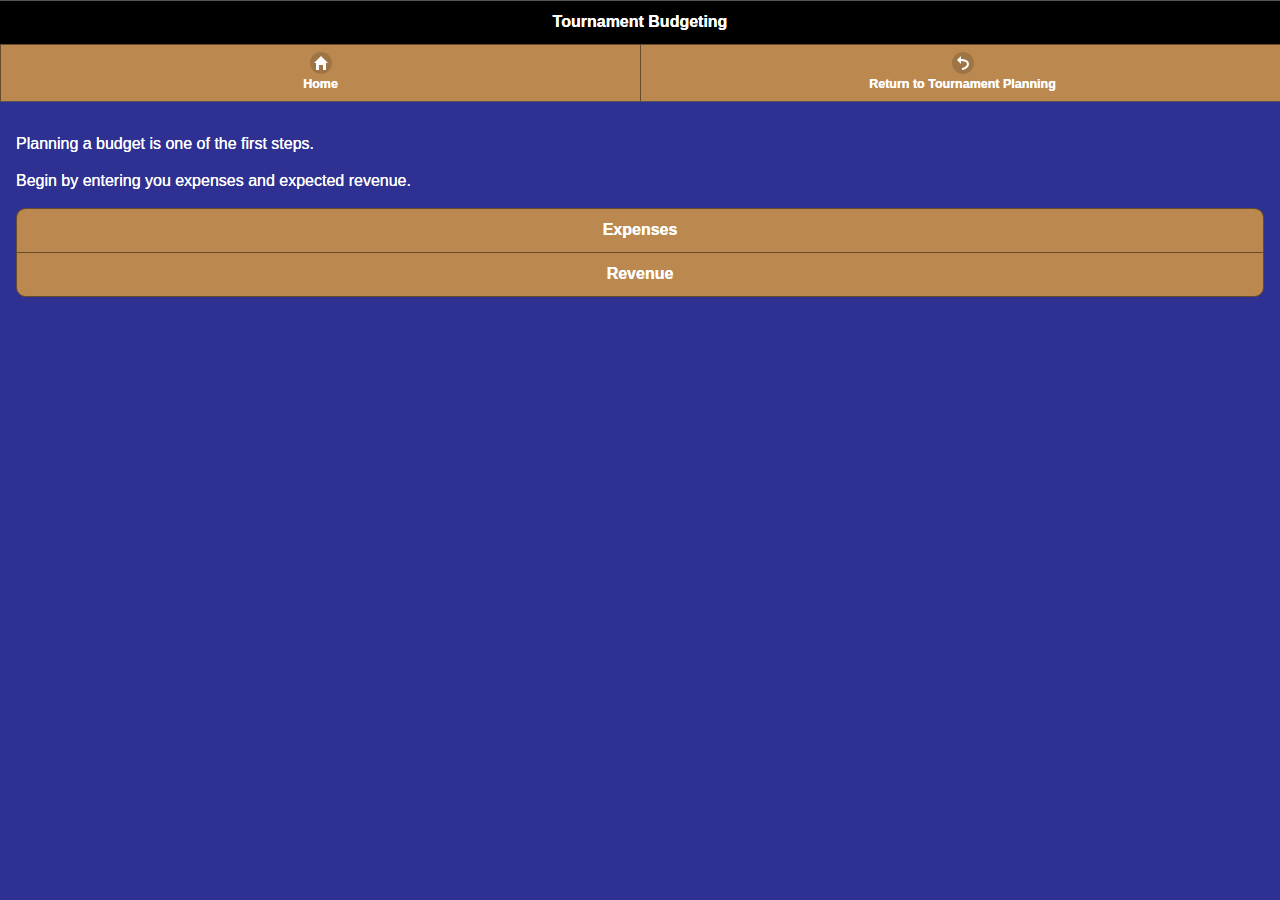
<file: Budgeting.html>
<!DOCTYPE html>

<html lang="en">
<head>
       <title>Tournament Budgeting</title>
	<!---  jquery mobile --->
	
	<link rel="stylesheet" href="css/jquery.mobile-1.4.5.css" />
    <link rel="stylesheet" href="css/jquery.mobile.icons-1.4.5.css" />
    <link rel="stylesheet" href="css/jquery.mobile.external-png-1.4.5.css" />
    <link rel="stylesheet" href="css/jquery.mobile.inline-png-1.4.5.css" />
    <link rel="stylesheet" href="css/jquery.mobile.inline-svg-1.4.5.css" />
	<link rel="stylesheet" href="themes/jquery.mobile.icons.min.css" />
	<link rel="stylesheet" href="themes/ScoreCard.min.css" />
	<script src="scripts/jquery-1.12.2.js"></script>
	<script src="scripts/jquery.mobile-1.4.5.js"></script>
	<meta name="viewport" content="width=device-width">
	<style>

	</style>
</head>
<body>
<div data-role="page" id="Home"  data-theme="g" >
 
    <div data-role="header">
        <h1>Tournament Budgeting</h1>
		 <div data-role="navbar">
          <ul>
            <li>
              <a href="#Home" data-icon="home">Home</a>
            </li>
            <li>
              <a href="Tournament_Planning.html" data-ajax="false" 
				data-icon="back">Return to Tournament Planning</a>
            </li>
          </ul>
        </div>
	</div>
	<div data-role="main"class="ui-content">
       
        <p>Planning a budget is one of the first steps.</p>
        <p>Begin by entering you expenses and expected revenue.</p>
	 <div data-role="controlgroup" data-type="vertical">
        <a href="#expenses" class="ui-btn ui-shadow " data-transition="slide">Expenses</a> 
        <a href="#revenue" class="ui-btn ui-shadow " data-transition="slide">Revenue</a> 
	</div>
	</div>
</div>
<div data-role="page" id="expenses"  data-theme="g" >
 
    <div data-role="header">
        <h1>Tournament Budgeting</h1>
		<div data-role="navbar">
          <ul>
            <li>
              <a href="#Home" data-icon="home">Home</a>
            </li>
            <li>
              <a href="#revenue" data-icon="action">Revenue</a>
            </li>
          </ul>
        </div>
	</div>
	

		<div class="ui-field-contain">
		<div data-role="form">
			<h3>Expenses</h3>
			<hr>
		<div data-role="main" data-theme="g" >
			<table data-role="table"  data-mode="columntoggle" class="ui-responsive ui-btn-g">
				<thead>
					<th>Type of Expense</th>
					<th data-priority="1">Cost </th>
					<th data-priority="2">Lead Time</th>
					<th data-priority="3">Contact Name</th>
					<th data-priority="4">Contact Number</th>
				</thead>
				<tbody>
				<tr>
					<td>Rental Equipment</td>
					<td><input type="text" name="txtRentFee" id="txtRentFee"></td>
					<td><input type="text" name="txtRentTime" id="txtRentTime"></td>
					<td><input type="text" name="txtRentCName" id="txtRentCName"></td>
					<td><input type="text" name="txtRentCNumber" id="txtRentCNumber"></td>
				</tr>
				<tr>
					<td>Permits</td>
					<td><input type="text" name="txtPermitFee" id="txtPermitFee"></td>
					<td><input type="text" name="txtPermitTime" id="txtPermitTime"></td>
					<td><input type="text" name="txtPermitCName" id="txtPermitCName"></td>
					<td><input type="text" name="txtPermitCNumber" id="txtPermitCNumber"></td>
				</tr>
				<tr>
					<td>FirstAid</td>
					<td><input type="text" name="txtFirstAidFee" id="txtFirstAidFee"></td>
					<td><input type="text" name="txtFirstAidTime" id="txtFirstAidTime"></td>
					<td><input type="text" name="txtFirstAidCName" id="txtFirstAidCName"></td>
					<td><input type="text" name="txtFirstAidCNumber" id="txtFirstAidCNumber"></td>
				</tr>
				<tr>
					<td>Awards</td>
					<td><input type="text" name="txtAwardFee" id="txtAwardFee"></td>
					<td><input type="text" name="txtAwardTime" id="txtAwardTime"></td>
					<td><input type="text" name="txtAwardCName" id="txtAwardCName"></td>
					<td><input type="text" name="txtAwardCNumber" id="txtAwardCNumber"></td>
				</tr>
				<tr>
					<td>Consumables</td>
					<td><input type="text" name="txtConsumeFee" id="txtConsumeFee"></td>
					<td><input type="text" name="txtConsumeTime" id="txtConsumeTime"></td>
					<td><input type="text" name="txtConsumeCName" id="txtConsumeCName"></td>
					<td><input type="text" name="txtConsumeCNumber" id="txtConsumeCNumber"></td>
				</tr>
				<tr>
					<td>Advertising</td>
					<td><input type="text" name="txtAdvertFee" id="txtAdvertFee"></td>
					<td><input type="text" name="txtAdvertTime" id="txtAdvertTime"></td>
					<td><input type="text" name="txtAdvertCName" id="txtAdvertCName"></td>
					<td><input type="text" name="txtAdvertCNumber" id="txtAdvertCNumber"></td>
				</tr>
				<tr>
					<td>Printing</td>
					<td><input type="text" name="txtPrintFee" id="txtPrintFee"></td>
					<td><input type="text" name="txtPrintTime" id="txtPrintTime"></td>
					<td><input type="text" name="txtPrintCName" id="txtPrintCName"></td>
					<td><input type="text" name="txtPrintCNumber" id="txtPrintCNumber"></td>
				</tr>
				<tr>
					<td>Hospitality</td>
					<td><input type="text" name="txtHospFee" id="txtHospFee"></td>
					<td><input type="text" name="txtHospTime" id="txtHospTime"></td>
					<td><input type="text" name="txtHospCName" id="txtHospCName"></td>
					<td><input type="text" name="txtHosptCNumber" id="txtHospCNumber"></td>
				</tr>
				<tr>
					<td>CleanUp</td>
					<td><input type="text" name="txtCleanUpFee" id="txtCleanUpFee"></td>
					<td><input type="text" name="txtCleanUpTime" id="txtCleanUpTime"></td>
					<td><input type="text" name="txtCleanUpCName" id="txtCleanUpCName"></td>
					<td><input type="text" name="txtCleanUpCNumber" id="txtCleanUpCNumber"></td>
				</tr>
				<tr>
					<td>Total Expenses<td>
					<td><input type="text" name="expenseTotal" id="expenseTotal"><td>
				<tr>
			</table>
		</div>
	</div>
</div>
</div>
<div data-role="page" id="revenue"  data-theme="g" >
 
    <div data-role="header">
        <h1>Tournament Budgeting</h1>
		<div data-role="navbar">
          <ul>
            <li>
              <a href="#Home" data-icon="home">Home</a>
            </li>
            <li>
              <a href="#expenses" data-icon="action">Expenses</a>
            </li>
          </ul>
        </div>
	</div>
	

	<div class="ui-field-contain">
		<div data-role="form">
			<h3>Revenue</h3>
			<hr>
			<div data-role="main" data-theme="g" >
				<table data-role="table"  data-mode="columntoggle" class="ui-responsive ui-btn-g">
					<thead>
						<th >Type of Revenue</th>
						<th data-priority="1">Price</th>
						<th data-priority="2">Quantity</th>
						<th data-priority="3">Total</th>
					</thead>
					<tbody>
						<tr>
						<td>Registration Fees</td>
						<td><input type="text" id="txtRegPrice" value=""></td>
						<td><input type="text" id="txtRegQuantity" value=""></td>
						<td><input type="text" id="itemRegRevenue" disabled></td>
						</tr>
						<tr>
						<td>Ticket Sales</td>
						<td><input type="text" id="txtTicketPrice" value=""></td>
						<td><input type="text" id="txtTicketQuantity" value=""></td>
						<td><input type="text" id="itemTicketRevenue" disabled></td>
						</tr>
						<tr>
						<td>50/50 Ticket Sales</td>
						<td><input type="text" id="txtRafflePrice" value=""></td>
						<td><input type="text" id="txtRaffleQuantity" value=""></td>
						<td><input type="text" id="itemRaffleRevenue" disabled></td>
						</tr>
						<tr>
						<td>Product Sales</td>
						<td><input type="text" id="txtProductPrice" value=""></td>
						<td><input type="text" id="txtProductQuantity" value=""></td>
						<td><input type="text" id="itemProductRevenue" disabled></td>
						</tr>
						<tr>
						<td>Total Revenue</td>
						<td><input type="text" id="totalPrice" disabled></td>
						<td><input type="text" id="totalQuantity" disabled></td>
						<td><input type="text" id="totalRevenue" disabled></td>
						</tr>
					</tbody>
				</table>
			</div>
		</div>
	</div>
</div>
    <script>
        
    </script>
</body>
</html>
</file>
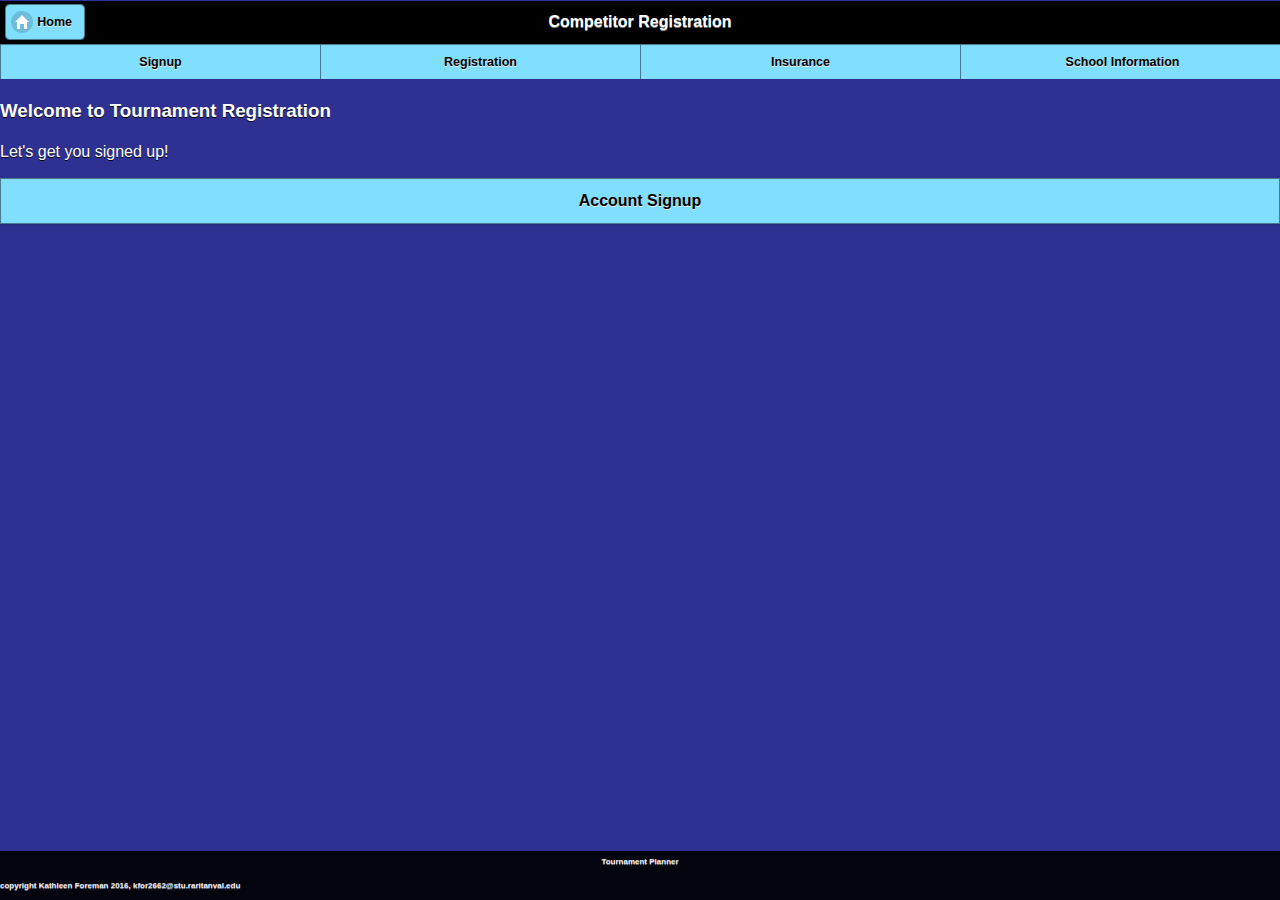
<file: contestant_registration-table.html>
<!DOCTYPE html>
<html>
  <head>
    <title>Tournament Planning Mobile App</title>
    <!---  jquery mobile =-->
    <link rel="stylesheet" href="css/jquery.mobile-1.4.5.css" />
    <link rel="stylesheet" href="css/jquery.mobile.icons-1.4.5.css" />
    <link rel="stylesheet" href="css/jquery.mobile.external-png-1.4.5.css" />
    <link rel="stylesheet" href="css/jquery.mobile.inline-png-1.4.5.css" />
    <link rel="stylesheet" href="css/jquery.mobile.inline-svg-1.4.5.css" />
    <link rel="stylesheet" href="css/jquery.mobile.theme-1.4.5.css" />
    <link rel="stylesheet" href="themes/ScoreCard.min.css" />
    <script src="scripts/jquery-1.12.2.js"></script>
    <script src="scripts/jquery.mobile-1.4.5.js"></script>
    <meta name="viewport" content="width=device-width" />
	<style>
	#submitButton {position: absolute;
			botom: 10%;
			right: 5%;}
	</style>
  </head>
  <body>
    <!--- Welcome Page =-->
    <section id="Home" data-role="page">
      <div data-role="header">
	  <a href="#Home" class="ui-btn ui-icon-home ui-corner-all ui-btn-icon-left">Home</a>
        <h1>Competitor Registration</h1>
        <div data-role="navbar">
          <ul>
            <li>
              <a href="#signup" Account <br> Signup</a>
            </li>
			<li>
              <a href="#registration" >Registration</a>
            </li>
			
            <li>
              <a href="#School" >Insurance</a>
            </li>
			<li>
              <a href="#School" >School Information</a>
            </li>
          </ul>
        </div>
      </div>
      <div class="ui-content" role="main">
        <h3>Welcome to Tournament Registration</h3>
        <p>Let&#39;s get you signed up!</p>
		
        
        <a href="#signup" class="ui-btn ui-shadow" data-transition="pop">Account Signup</a> 
       
        <br />
      </div>
      <div data-role="footer" data-position="fixed" data-fullscreen="true" style="font-size: 50%;">
        <h1>Tournament Planner</h1>
        <p>copyright Kathleen Foreman 2016, kfor2662@stu.raritanval.edu</p>
      </div>
    </section>
	
	 <!--- Account Signup =-->
    <div id="signup" data-role="page" data-theme="g">
      <div data-role="header">
	  <a href="#Home" class="ui-btn ui-icon-home ui-corner-all ui-btn-icon-left">Home</a>
        <h1>Competitor Registration</h1>
        <div data-role="navbar" data-mini="true">
		<ul>
            <li>
              <a href="#signup" Account <br> Signup</a>
            </li>
			<li>
              <a href="#registration" >Registration</a>
            </li>
			
            <li>
              <a href="#School" >Insurance</a>
            </li>
			<li>
              <a href="#School" >School Information</a>
            </li>
          </ul>
        </div>
      </div>
      <div class="ui-content" role="main">
        <h3>Account Signup </h3>
		<p data-mini="true"> Already have an account? <a href="">Signin</a></p>
		<!-- <div class="ui-field-contain"> -->
		<div data-role="form" data-theme="g">
			<table data-role="table"  data-mode="columntoggle"  class="ui-responsive">
			<tr>
				<td>UserName<td>
				<td><input type="text" name="txtUName" id="txtUName" value="" /> </td>
				<td><td>
			</tr>
		    <tr>        
				<td>First Name</td> 
				
            <td><input type="text" name="txtFName" id="txtFName" value="" /> </td>
			<td>Last Name</td> 
			<td><input type="text" name="txtlName" id="txtlName" value="" /> </td>
			</tr>
			<!-- <label for="txtLName">Last Name</label> 
			<input type="text" name="txtLName" id="txtLName" value="" /> 
			<label for="txtEMail">Email Address</label> 
			<input type="email" name="txtEMail" id="txtEMail" value="" /> 
			<label for="txtConfEmail">Confirm Email</label> 
			<input type="email" name="txtConfEmail" id="txtConfEmail" value="" /> 
			<label for="txtPswd">Password</label> 
			<input type="password" name="txtPswd" id="txtPswd" value="" /> 
			<label for="txtConfPswd">Confirm Password</label> 
			<input type="password" name="txtConfPswd" id="txtConfPswd" value="" />  -->
			
			
			</table>
			<div id="submitButton" data-mini="true">
		  <input type="submit" value="SignUp" id="btnSignup"  />
		</div>
		</div>
		</div>  <!-- end fieldcontain -->
		  <div data-role="footer" data-position="fixed" data-fullscreen="true" style="font-size: 50%;">
        <h1>Tournament Planner</h1>
        <p>copyright Kathleen Foreman 2016, kfor2662@stu.raritanval.edu</p>
      </div> <!-- end footer -->
		</div> <!-- end main -->
		</div> <!-- end signup page -->
</body>
</html>
</file>
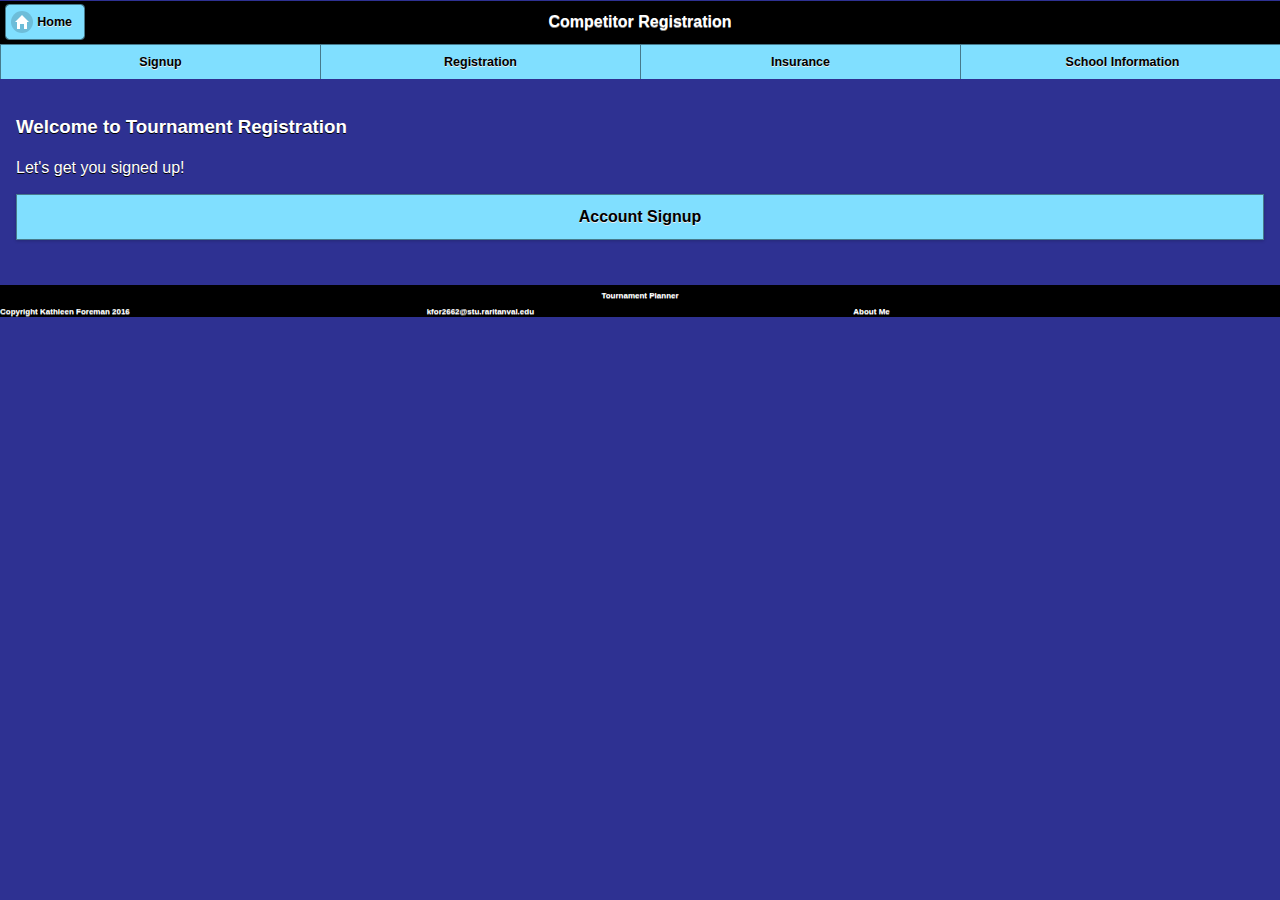
<file: contestant_registration.html>
<!DOCTYPE html>
<html>
  <head>
  
    <title>Tournament Planning Mobile App</title>
    <!---  jquery mobile =-->
    <link rel="stylesheet" href="css/jquery.mobile-1.4.5.css" />
    <link rel="stylesheet" href="css/jquery.mobile.icons-1.4.5.css" />
    <link rel="stylesheet" href="css/jquery.mobile.external-png-1.4.5.css" />
    <link rel="stylesheet" href="css/jquery.mobile.inline-png-1.4.5.css" />
    <link rel="stylesheet" href="css/jquery.mobile.inline-svg-1.4.5.css" />
    <link rel="stylesheet" href="css/jquery.mobile.theme-1.4.5.css" />
    <link rel="stylesheet" href="themes/ScoreCard.min.css" />
	<link rel="stylesheet" href="css/jquery.mobile-myStyles.css" />
    <script src="scripts/jquery-1.12.2.js"></script>
    <script src="scripts/jquery.mobile-1.4.5.js"></script>
    <meta name="viewport" content="width=device-width" />
	
  </head>
  <body>
    <!--- Welcome Page =-->
    <section id="Home" data-role="page">
      <div data-role="header">
	  <a href="#Home" class="ui-btn ui-icon-home ui-corner-all ui-btn-icon-left">Home</a>
        <h1>Competitor Registration</h1>
        <div data-role="navbar">
          <ul>
            <li>
              <a href="#signup" Account <br> Signup</a>
            </li>
			<li>
              <a href="#registration" >Registration</a>
            </li>
			
            <li>
              <a href="#insurance" >Insurance</a>
            </li>
			<li>
              <a href="#school" >School Information</a>
            </li>
          </ul>
        </div>
      </div>
      <div class="ui-content" role="main">
        <h3>Welcome to Tournament Registration</h3>
        <p>Let&#39;s get you signed up!</p>
		
        
        <a href="#signup" class="ui-btn ui-shadow" data-transition="pop">Account Signup</a> 
       
        <br />
      </div>
      <div data-role="footer">
        <h1>Tournament Planner</h1>
		<div data-role="navbar">
		<ul>
            <li>
			Copyright Kathleen Foreman 2016
			</li>
			<li>		
			kfor2662@stu.raritanval.edu
			</li>    
			<li>
			About Me
			</li>    
		</ul>
		</div> <!-- end of footer navbar -->
      </div>  <!-- end of footer -->
    </section>   <!-- end of home page -->
	
	 <!--- Account Signup =-->
<section id="signup" data-role="page" data-theme="g">
      <div data-role="header">
	  <a href="#Home" class="ui-btn ui-icon-home ui-corner-all ui-btn-icon-left">Home</a>
        <h1>Competitor Registration</h1>
        <div data-role="navbar" data-mini="true">
		<ul>
            <li>
              <a href="#signup" Account <br> Signup</a>
            </li>
			<li>
              <a href="#registration" >Registration</a>
            </li>
			
            <li>
              <a href="#insurance" >Insurance</a>
            </li>
			<li>
              <a href="#school" >School Information</a>
            </li>
          </ul>
        </div>    <!-- end of navbar -->
      </div>    <!-- end of header -->
      <div class="ui-content" role="main">
        <h3>Account Signup </h3>
		<p data-mini="true"> Already have an account? <a href="">Signin</a></p>
		 
          <form  id="formSignup" >
            <div class="ui-field-contain myForm" >
			 <fieldset class="ui-grid-a">
			<div  class="ui-block-a">
            <label for="txtUName">UserName</label> 
            <input type="text" name="txtUName" id="txtUName" value="" data-role="none" />
			</div>    <!-- end of block a -->
			
			<div  class="ui-block-a">
			<label for="txtFName">First Name</label> 
            <input type="text" name="txtFName" id="txtFName" value="" data-role="none" /> 
			</div>     <!-- end of block a -->
			<div  class="ui-block-b">
			<label for="txtLName">Last Name</label> 
			<input type="text" name="txtLName" id="txtLName" value="" data-role="none" /> 
			</div>   <!-- end of block b -->
			<div  class="ui-block-a">
			<label for="txtEMail">Email Address</label> 
			<input type="email" name="txtEMail" id="txtEMail" value="" data-role="none" /> 
			</div>     <!-- end of block a -->
			<div class="ui-block-b">
			<label for="txtConfEmail">Confirm Email</label> 
			<input type="email" name="txtConfEmail" id="txtConfEmail" value="" data-role="none" /> 
			</div>   <!-- end of block b -->
			<div class="ui-block-a">
			<label for="txtPswd">Password</label> 
			<input type="password" name="txtPswd" id="txtPswd" value="" data-role="none" /> 
			</div>     <!-- end of block a -->
			<div class="ui-block-b">
			<label for="txtConfPswd">Confirm Password</label> 
			<input type="password" name="txtConfPswd" id="txtConfPswd" value="" data-role="none" /> 
			</div>   <!-- end of block b -->
			</form>  <!-- end of signup form -->
				
		</div>  <!-- end of form container -->
		
		<div id="submitButton" data-mini="true">
		  <input type="submit" value="SignUp" id="btnSignup" form="formSignup" />
		</div>  <!-- end of  signup submit -->
		  <div data-role="footer" data-position="fixed" data-fullscreen="true" >
        <h1>Tournament Planner</h1>
        <div data-role="navbar">
		<ul>
            <li>
			Copyright Kathleen Foreman 2016
			</li>
			<li>		
			kfor2662@stu.raritanval.edu
			</li>    
			<li>
			About Me
			</li>    
		</ul>
		</div> <!-- end of footer navbar -->
      </div> <!-- end of footer -->
		</div>  <!-- end of main content -->
</section>  <!-- end of signup page -->
		
		 <!--- registration =-->
<section id="registration" data-role="page" data-theme="g">
      <div data-role="header">
	  <a href="#Home" class="ui-btn ui-icon-home ui-corner-all ui-btn-icon-left">Home</a>
        <h1>Competitor Registration</h1>
        <div data-role="navbar" data-mini="true">
		<ul>
            <li>
              <a href="#signup" Account <br> Signup</a>
            </li>
			<li>
              <a href="#registration" >Registration</a>
            </li>
			
            <li>
              <a href="#insurance" >Insurance</a>
            </li>
			<li>
              <a href="#school" >School Information</a>
            </li>
          </ul>
        </div>  <!-- end ov navbar -->
      </div> <!-- end of header -->
      <div class="ui-content" role="main">
        <h3>Participant Registration </h3>
		<div id="userNameBox" data-mini="true"> <textarea name="userName"  disabled data-role="none" rows="1" cols="20">UserName</textarea> </div>
		 
          <form  id="formReg" >
            <div class="ui-field-contain myForm" >
			 <fieldset class="ui-grid-a">
	
	<!-- First name Last name -->
			<div  class="ui-block-a">
			<label for="txtFName" >First Name</label> 
            <input type="text" name="txtFName" id="txtFName" value="" placeholder="First name" data-role="none"  /> 
			</div>  <!-- end of block a -->
			<div  class="ui-block-b">
			<label for="txtLName" >Last Name</label> 
			<input type="text" name="txtLName" id="txtLName" value="" placeholder="Last name"  data-role="none"  /> 
			</div>  <!-- end of block b -->
			
	<!-- Address 1 -- gender -- date of birth -->		
			<div  class="ui-block-a">
			<label for="txtAddr1" >Address 1</label> 
			<input type="email" name="txtAddr1" id="txtAddr1" value="" placeholder="Address 1" data-role="none"   /> 
			</div>  <!-- end of block a -->
			<div class="ui-block-b">     
				<div class="myForm" >
			 <fieldset class="ui-grid-a"> 	<!-- gender and date of birth -->
			 
			 <div  class="ui-block-a">
				<label for="ddlGender" >Gender</label>
				<select name="ddlGender" id="ddlGender" data-mini="true">
					<option value="male" selected>Male</option>
					<option value="female">Female</option>
				</select>
				</div>  <!-- end block-a -->
			<div  class="ui-block-b">
				<label for="bday">Date of Birth:</label>
					<input type="date" name="bday" id="bday"  data-role="none" >
				</div>  <!-- end block-b -->
			</fieldset>
				</div>  <!-- end of inner grid -->
			</div>  <!-- end of block b outer -->
			
	<!-- address 2 and age -->		
			<div class="ui-block-a">
			<label for="txtRegAddr2" >Address 2</label> 
			<input type="text" name="txtRegAddr2" id="txtRegAddr2" value="" placeholder="Address 2"  data-role="none" /> 
			</div>  <!-- end of block a -->
			<div class="ui-block-b">
				<fieldset class="ui-grid-b">
				<div  class="ui-block-a">
					<label for="txtRegAge">Age</label> 
					<input type="text" name="txtRegAge" id="txtRegAge" value=""  data-role="none"  />
				</div>  <!-- end block-a -->			
				</fieldset>
			</div>  <!-- end of block b -->
			
	<!-- city state zip   height and weight -->		
			<div class="ui-block-a">
			<fieldset class="ui-grid-b">
			<div  class="ui-block-a">
			<label for="txtRegCity" >City</label> 
			<input type="text" name="txtRegCity" id="txtRegCity" value="" placeholder="City"  data-role="none" /> 
			</div>  <!-- end of block a -->
			<div  class="ui-block-b">
			<label for="txtRegState" >State</label> 
			<input type="text" name="txtRegState" id="txtRegState" value="" placeholder="ST"  data-role="none" /> 
			</div>  <!-- end of block b -->
			<div  class="ui-block-c">
			<label for="txtRegZip" >Zipcode</label> 
			<input type="text" name="txtRegZip" id="txtRegZip" value="" placeholder="Zipcode"  data-role="none" /> 
			</div>  <!-- end of block c -->
			</fieldset> <!-- end of inner grid -->
			</div>  <!-- end of block a -->
			<div class="ui-block-b">
				<fieldset class="ui-grid-a">
				<div  class="ui-block-a">
					<label for="txtRegHt">Height</label> 
					<input type="text" name="txtRegHt" id="txtRegHt" value=""  data-role="none"  />
				</div>  <!-- end block-a -->
				<div  class="ui-block-b">
					<label for="txtRegWt">Weight</label> 
					<input type="text" name="txtRegWt" id="txtRegWt" value=""  data-role="none"  />
				</div>  <!-- end block-b -->				
				</fieldset>
			</div>  <!-- end of block b -->
			
	<!-- Event Selection and Rank -->		
		<div class="ui-block-a">     <!-- event Selection -->
			<fieldset data-role="control-group" class="ui-grid-a">
			<legend>Select Events</legend>
			<div  class="ui-block-a">
			<label for="rbEventSpar" >Sparring</label> 
			<input type="checkbox" name="event" id="rbEventSpar" value="Sparring"  data-role="none" />
			</div>  <!-- end of inner block a -->
			<div   class="ui-block-b">
			<label for="rbEventForm" >Forms</label> 
			<input type="checkbox" name="event" id="rbEventForm" value="Forms" data-role="none"  /> 
			</div>  <!-- end of inner block b -->
			<div  class="ui-block-a">
			<label for="rbEventBreak" >Breaking</label> 
			<input type="checkbox" name="event" id="rbEventBreak" value="Breaking" data-role="none"  />
			</div>  <!-- end of inner block a -->
			<div   class="ui-block-b">
			<label for="rbEventWeapon" >Weapons</label> 
			<input type="checkbox" name="event" id="rbEventWeapon" value="Weapons" data-role="none"  /> 
			</div>  <!-- end of inner block b -->
			</fieldset>  <!-- end of block a fieldset -->
		</div> <!-- end of block a -->
			
			<div class="ui-block-b">   <!-- ranking -->
				<div class="myForm" >
			 <fieldset class="ui-grid-a"> 	<!-- gender and date of birth -->
			 <legend>Rank</legend>
			 <div  class="ui-block-a">
				<label for="ddlColorBelt" >Color Belts</label>
				<select name="ddlColorBelt" id="ddlColorBelt" data-mini="true">
					<option value="White" selected>White</option>
					<option value="Yellow" >Yellow</option>
					<option value="Orange" >Orange</option>
					<option value="Green" >Green</option>
					<option value="Blue" >Blue</option>
					<option value="Purple" >Purple</option>
					<option value="Red" >Red</option>
					<option value="Brown" >Brown</option>
					<option value="Jr.Black" >Jr.Black</option>
				</select>
				</div>  <!-- end block-a -->
				 
				<div  class="ui-block-b">
					<label for="txtRegBB">Black Belts</label> 
				<select name="txtRegBB" id="txtRegBB" data-mini="true">
					<option value="1stDan" selected>1st Dan</option>
					<option value="2ndDan" >2nd Dan</option>
					<option value="3rdDan" >3rd Dan</option>
					<option value="4thDan" >4th Dan</option>
					<option value="5thDan" >5th Dan</option>
				</select>
				</div>  <!-- end block-b -->				
				</fieldset>
				</div> <!--  end of drop downs -->
			</div>  <!-- end of block b -->	
	</div>  <!-- end form container -->
			</fieldset> <!-- end outer fieldset -->
			</form>
			
		<div id="submitButton" data-mini="true">
		  <button type="button" ><a href="#insurance" >Continue</a></button>
		</div>
		
		</div> <!-- end main content -->
		
		  <div data-role="footer" data-position="fixed" data-fullscreen="true" >
        <h1>Tournament Planner</h1>
        <div data-role="navbar">
		<ul>
            <li>
			Copyright Kathleen Foreman 2016
			</li>
			<li>		
			kfor2662@stu.raritanval.edu
			</li>    
			<li>
			About Me
			</li>    
		</ul>
		</div> <!-- end of footer navbar -->
      </div>    <!-- end of footer -->
</section> <!-- end  registration page -->

 <!--- Insurance =-->
<section id="insurance" data-role="page" data-theme="g">
      <div data-role="header">
	  <a href="#Home" class="ui-btn ui-icon-home ui-corner-all ui-btn-icon-left">Home</a>
        <h1>Competitor Registration</h1>
        <div data-role="navbar" data-mini="true">
		<ul>
            <li>
              <a href="#signup" Account <br> Signup</a>
            </li>
			<li>
              <a href="#registration" >Registration</a>
            </li>
			
            <li>
              <a href="#insurance" >Insurance</a>
            </li>
			<li>
              <a href="#school" >School Information</a>
            </li>
          </ul>
        </div>  <!-- end of nav bar -->
      </div>  <!-- end of header -->
      <div class="ui-content" role="main">
        <h3>Participant Insurance </h3>
		<div id="userNameBox" data-mini="true"> <textarea name="userName"  disabled data-role="none" rows="1" cols="20">UserName</textarea> </div>
		 
          <form  id="formInsurance" >
            <div class="ui-field-contain myForm" >
			 <fieldset class="ui-grid-a">
			<div  class="ui-block-a">
            <label for="txtInsName">Insurance Company</label> 
            <input type="text" name="txtInsName" id="txtInsName" value=""  data-role="none"  />
			</div>  <!-- end block a -->
			
			<div  class="ui-block-b">
			<label for="txtInsID">ID #</label> 
            <input type="text" name="txtInsID" id="txtInsID" value=""  data-role="none"  /> 
			</div> <!-- end of block b -->
			
			<div  class="ui-block-a">
			<label for="txtInsEmerContact">Emergency Contact</label> 
			<input type="text" name="txtInsEmerContact" id="txtInsEmerContact" value="" data-role="none"  /> 
			</div>
			<div class="ui-block-b">
			<label for="txtInsEmerNumber">Confirm Email</label> 
			<input type="email" name="txtInsEmerNumber" id="txtInsEmerNumber" value=""  data-role="none"  /> 
			</div>
			<div class="ui-block-a">
			<label for="txtInsWaiver">Waiver</label> 
			<textarea name="Waiver"  disabled>Liability Waiver</textarea>  
			</div>
			<div class="ui-block-b"  data-mini="true">
			<input type="submit" name="btnAccept" id="btnAccept" value="Accept" data-role="none"  /> 
			</div>  <!-- end block b -->
			</div>  <!-- end form container -->
			</form>
			<div id="submitButton" data-mini="true">
		  <button type="button" ><a href="#school" >Continue</a></button>
		</div>  <!-- end of continue button -->
		
		</div> <!-- end of main content -->
		
		  <div data-role="footer" data-position="fixed" data-fullscreen="true" >
        <h1>Tournament Planner</h1>
        <div data-role="navbar">
		<ul>
            <li>
			Copyright Kathleen Foreman 2016
			</li>
			<li>		
			kfor2662@stu.raritanval.edu
			</li>    
			<li>
			About Me
			</li>    
		</ul>
		</div> <!-- end of footer navbar -->
      </div>  <!-- end of footer -->
		
</section>	<!-- end of insurance page -->

 <!--- School Affiliation =-->
<section id="school" data-role="page" data-theme="g">
      <div data-role="header">
	  <a href="#Home" class="ui-btn ui-icon-home ui-corner-all ui-btn-icon-left">Home</a>
        <h1>Competitor Registration</h1>
        <div data-role="navbar" data-mini="true">
		<ul>
            <li>
              <a href="#signup" Account <br> Signup</a>
            </li>
			<li>
              <a href="#registration" >Registration</a>
            </li>
			
            <li>
              <a href="#insurance" >Insurance</a>
            </li>
			<li>
              <a href="#school" >School Information</a>
            </li>
          </ul>
        </div>  <!-- end of nav bar -->
      </div>  <!-- end of header -->
      <div class="ui-content" role="main">
        <h3>School Information </h3>
		<div id="userNameBox" data-mini="true"> <textarea name="userName"  disabled data-role="none" rows="1" cols="20">UserName</textarea> </div>
		 
        <form  id="formSchool" >
            <div class="ui-field-contain myForm" >
			 <fieldset class="ui-grid-a">
			<div  class="ui-block-a">
            <label for="txtSchoolName">School Name</label> 
            <input type="text" name="txtSchoolName" id="txtSchoolName" value=""  data-role="none"  />
			</div>  <!-- end block a -->
			
			<div  class="ui-block-b">
			<label for="txtSchoolPhone">Phone #</label> 
            <input type="text" name="txtSchoolPhone" id="txtSchoolPhone" value=""  data-role="none"  /> 
			</div> <!-- end of block b -->
			
			<div  class="ui-block-a">
			<label for="txtSchoolInstr">Instructor Name</label> 
			<input type="text" name="txtSchoolInstr" id="txtSchoolInstr" value=""  data-role="none" /> 
			</div>  <!-- end of block a -->
			<div class="ui-block-b">
			<label for="txtSchoolInstrRank">Instructor Rank</label> 
			<input type="text" name="txtSchoolInstrRank" id="txtSchoolInstrRank" value=""  data-role="none"  /> 
			</div>   <!-- end of block b -->
			<div class="ui-block-a">
			<label for="txtSchoolAddress">School Address</label> 
			<input type="text" name="txtSchoolAddress" id="txtSchoolAddress" value="" data-role="none"  />  
			</div>  <!-- end of block a -->
			<div class="ui-block-b"  >
			</div>  <!-- end of block b - empty block -->
			<div class="ui-block-a"  >
			<label for="txtSchoolCity">School City</label> 
			<input type="text" name="txtSchoolCity" id="txtSchoolCity" value=""  data-role="none"  /> 
			</div>  <!-- end block a -->
			<div class="ui-block-b"  data-mini="true">
				<fieldset class="ui-grid-a">
				<div  class="ui-block-a">
				<label for="txtSchoolST" >State</label> 
				<input type="text" name="txtSchoolST" id="txtSchoolST" value=""  data-role="none"  /> 
				</div>  <!-- end of inner block a -->
				<div  class="ui-block-b">
				<label for="txtSchoolZip" >Zipcode</label> 
				<input type="text" name="txtSchoolZip" id="txtSchoolZip" value=""  data-role="none"  /> 
				</div>  <!-- end of inner block b -->
				</fieldset>  <!-- end of inner grid -->
			</div>  <!-- end outer block b -->
			</fieldset>  <!-- end of form fieldset -->
			</div>  <!-- end form container -->
		</form>  <!-- end of school form -->
		<div id="submitButton" data-mini="true">
		  <input type="submit" value="Submit" id="btnSubmit" form="formSchool" />
		</div>  <!-- end of submit button -->
		
		</div> <!-- end of main content -->
		
	 <div data-role="footer" data-position="fixed" data-fullscreen="true" >
        <h1>Tournament Planner</h1>
        <div data-role="navbar">
		<ul>
            <li>
			Copyright Kathleen Foreman 2016
			</li>
			<li>		
			kfor2662@stu.raritanval.edu
			</li>    
			<li>
			About Me
			</li>    
		</ul>
		</div> <!-- end of footer navbar -->
      </div>  <!-- end of footer -->
		
</section>	<!-- end of insurance page -->
</body>
</html>
</file>
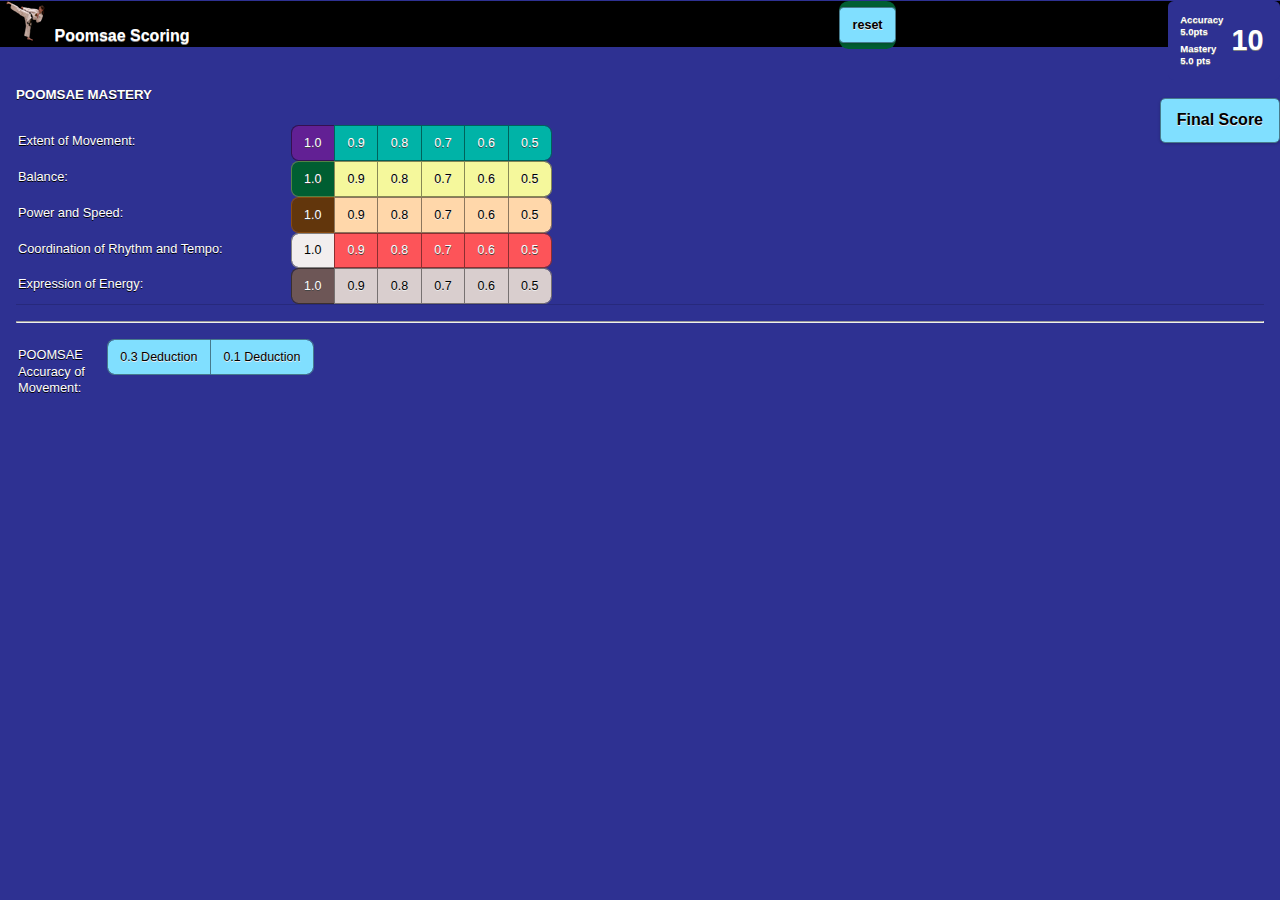
<file: poomsae_scoring.html>
<!DOCTYPE html>
<html lang="en">
  <head>
    
    <!---  jquery mobile links =-->
    <link rel="stylesheet" href="css/jquery.mobile-1.4.5.css" />
    <link rel="stylesheet" href="css/jquery.mobile.icons-1.4.5.css" />
    <link rel="stylesheet" href="css/jquery.mobile.external-png-1.4.5.css" />
    <link rel="stylesheet" href="css/jquery.mobile.inline-png-1.4.5.css" />
    <link rel="stylesheet" href="css/jquery.mobile.inline-svg-1.4.5.css" />
    <link rel="stylesheet" href="themes/ScoreCard.min.css" />
    <link rel="stylesheet" href="themes/jquery.mobile.icons.min.css" />
	<link rel="stylesheet" href="css/jquery.mobile-scoring.css" />
    <script src="scripts/jquery-1.12.2.js"></script>
    <script src="scripts/jquery.mobile-1.4.5.js"></script>
	<script src="scripts/poomsaeScoring.js"></script>
    <meta name="viewport" content="width=device-width" />
    
  </head>
  <body data-ajax="false">
    <div data-role="page" id="PoomsaeScoring" >
      <div data-role="header">
      <img src="images/poomsae-sidekick_50x40.png" alt="poomsae_sidekick" /> 
      <span id="inlineHdr">Poomsae Scoring</span>
	  <div id="resetScore" data-mini="true" class="ui-corner-all">
		<input type="submit" id="btnReset" value="reset">
	  </div>
      <div data-role="content" id="totalScore" data-mini="true" class="ui-corner-all">
        <table>
          <tr>
            <td>Accuracy
            <br />5.0pts</td>
            <td></td>
            <td rowspan="2">
              <span id="score">10</span>
            </td>
            <td></td>
          </tr>
          <tr>
            <td>Mastery
            <br />5.0 pts</td>
            <td></td>
          </tr>
        </table>
      </div>
	  </div>
      <div data-role="main" class="ui-content" data-theme="a">
        <h5>POOMSAE MASTERY</h5>
		<div id="masterySubmit" data-mini="true">
		  <input type="submit" value="Final Score" id="masteryScore" form="formMastery" data-ajax="false" />
		</div>
        <div class="ui-field-contain">
          <form  id="formMastery" data-ajax="false">
            
			<fieldset data-role="controlgroup" data-type="horizontal" data-mini="true" id="movement" data-theme="b">
            <legend>Extent of Movement:</legend> 
            <label for="rbMovementOne">1.0</label> 
            <input type="radio" name="Movement" id="rbMovementOne" value="1.0" checked /> 
            <label for="rbMovementPtNine">0.9</label> 
            <input type="radio" name="Movement" id="rbMovementPtNine" value="0.9" /> 
            <label for="rbMovementPtEight">0.8</label> 
            <input type="radio" name="Movement" id="rbMovementPtEight" value="0.8" /> 
            <label for="rbMovementPtSeven">0.7</label> 
            <input type="radio" name="Movement" id="rbMovementPtSeven" value="0.7" /> 
            <label for="rbMovementPtSix">0.6</label> 
            <input type="radio" name="Movement" id="rbMovementPtSix" value="0.6" /> 
            <label for="rbMovementPtFive">0.5</label> 
            <input type="radio" name="Movement" id="rbMovementPtFive" value="0.5" />
			</fieldset>
            
			<fieldset data-role="controlgroup" data-type="horizontal" data-mini="true" id="balance" data-theme="c">
            <legend>Balance:</legend> 
            <label for="rbBalanceOne">1.0</label> 
            <input type="radio" name="Balance" id="rbBalanceOne" value="1.0" checked /> 
            <label for="rbBalancePtNine">0.9</label> 
            <input type="radio" name="Balance" id="rbBalancePtNine" value="0.9" /> 
            <label for="rbBalancePtEight">0.8</label> 
            <input type="radio" name="Balance" id="rbBalancePtEight" value="0.8" /> 
            <label for="rbBalancePtSeven">0.7</label> 
            <input type="radio" name="Balance" id="rbBalancePtSeven" value="0.7" /> 
            <label for="rbBalancePtSix">0.6</label> 
            <input type="radio" name="Balance" id="rbBalancePtSix" value="0.6" /> 
            <label for="rbBalancePtFive">0.5</label> 
            <input type="radio" name="Balance" id="rbBalancePtFive" value="0.5" />
			</fieldset>
					
			<fieldset data-role="controlgroup" data-type="horizontal" data-mini="true" id="power" data-theme="d">
            <legend>Power and Speed:</legend> 
            <label for="rbPowerOne">1.0</label> 
            <input type="radio" name="Power" id="rbPowerOne" value="1.0" checked /> 
            <label for="rbPowerPtNine">0.9</label> 
            <input type="radio" name="Power" id="rbPowerPtNine" value="0.9" /> 
            <label for="rbPowerPtEight">0.8</label> 
            <input type="radio" name="Power" id="rbPowerPtEight" value="0.8" /> 
            <label for="rbPowerPtSeven">0.7</label> 
            <input type="radio" name="Power" id="rbPowerPtSeven" value="0.7" /> 
            <label for="rbPowerPtSix">0.6</label> 
            <input type="radio" name="Power" id="rbPowerPtSix" value="0.6" /> 
            <label for="rbPowerPtFive">0.5</label> 
            <input type="radio" name="Power" id="rbPowerPtFive" value="0.5" />
			</fieldset>
			
			<fieldset data-role="controlgroup" data-type="horizontal" data-mini="true" id="rhythm" data-theme="e">
            <legend>Coordination of Rhythm and Tempo:</legend> 
            <label for="rbRhythmOne">1.0</label> 
            <input type="radio" name="Rhythm" id="rbRhythmOne" value="1.0" checked /> 
            <label for="rbRhythmPtNine">0.9</label> 
            <input type="radio" name="Rhythm" id="rbRhythmPtNine" value="0.9" /> 
            <label for="rbRhythmPtEight">0.8</label> 
            <input type="radio" name="Rhythm" id="rbRhythmPtEight" value="0.8" /> 
            <label for="rbRhythmPtSeven">0.7</label> 
            <input type="radio" name="Rhythm" id="rbRhythmPtSeven" value="0.7" /> 
            <label for="rbRhythmPtSix">0.6</label> 
            <input type="radio" name="Rhythm" id="rbRhythmPtSix" value="0.6" /> 
            <label for="rbRhythmPtFive">0.5</label> 
            <input type="radio" name="Rhythm" id="rbRhythmPtFive" value="0.5" />
			</fieldset>
			
			<fieldset data-role="controlgroup" data-type="horizontal" data-mini="true" id="Energy" data-theme="f">
            <legend>Expression of Energy:</legend> 
            <label for="rbEnergyOne">1.0</label> 
            <input type="radio" name="Energy" id="rbEnergyOne" value="1.0" checked /> 
            <label for="rbEnergyPtNine">0.9</label> 
            <input type="radio" name="Energy" id="rbEnergyPtNine" value="0.9" /> 
            <label for="rbEnergyPtEight">0.8</label> 
            <input type="radio" name="Energy" id="rbEnergyPtEight" value="0.8" /> 
            <label for="rbEnergyPtSeven">0.7</label> 
            <input type="radio" name="Energy" id="rbEnergyPtSeven" value="0.7" /> 
            <label for="rbEnergyPtSix">0.6</label> 
            <input type="radio" name="Energy" id="rbEnergyPtSix" value="0.6" /> 
            <label for="rbEnergyPtFive">0.5</label> 
            <input type="radio" name="Energy" id="rbEnergyPtFive" value="0.5" />
			</fieldset>
          </form>
		  
        </div>
        <hr />
        <div class="ui-field-contain ui-btn-inline" data-mini="true" >
		
		<form  name="deductions" data-ajax="false">
		<fieldset data-role="controlgroup" data-type="horizontal" data-mini="true" id="deduct" data-theme="a" class="ui-btn-inline">
             <legend>POOMSAE Accuracy of Movement:</legend>
			<label for="rbPtThree">0.3 Deduction</label> 
            <input type="radio" name="deductionPt" id="rbPtThree" value="0.3" />
            <label for="rbPtOne">0.1 Deduction</label>
            <input type="radio" name="deductionPt" id="rbPtOne" value="0.1" />

		</fieldset>
       </form>
		</div>
      </div>
    </div>
	
  </body>
</html>
</file>
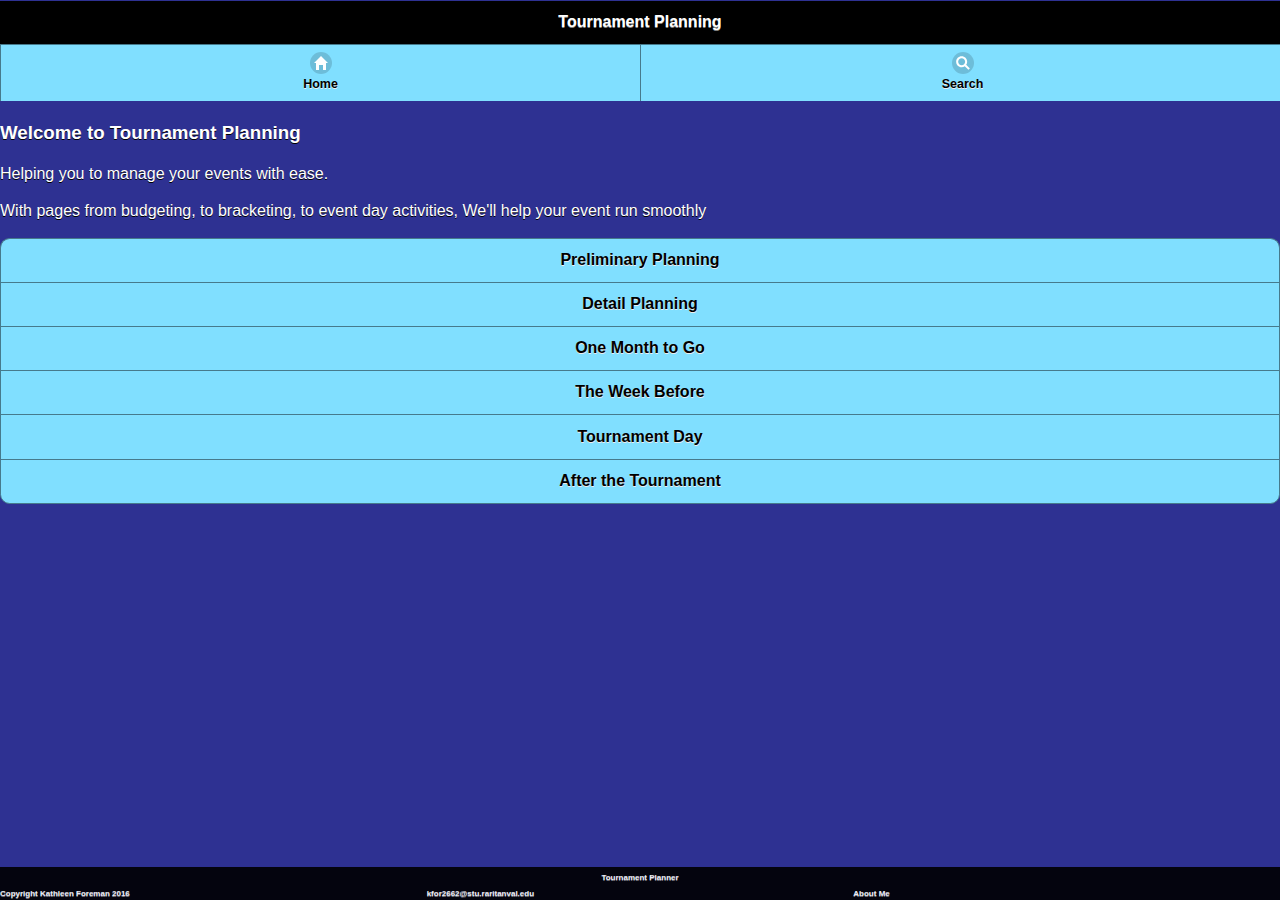
<file: Tournament_Planning.html>
<!DOCTYPE html>
<html>
  <head>

    <title>Tournament Planning Mobile App</title>
    <!---  jquery mobile Links =-->
    <link rel="stylesheet" href="css/jquery.mobile-1.4.5.css" />
    <link rel="stylesheet" href="css/jquery.mobile.icons-1.4.5.css" />
    <link rel="stylesheet" href="css/jquery.mobile.external-png-1.4.5.css" />
    <link rel="stylesheet" href="css/jquery.mobile.inline-png-1.4.5.css" />
    <link rel="stylesheet" href="css/jquery.mobile.inline-svg-1.4.5.css" />
    <link rel="stylesheet" href="css/jquery.mobile.theme-1.4.5.css" />
    <link rel="stylesheet" href="themes/ScoreCard.min.css" />
	<link rel="stylesheet" href="css/jquery.mobile-myStyles.css" />
    <script src="scripts/jquery-1.12.2.js"></script>
    <script src="scripts/jquery.mobile-1.4.5.js"></script>
    <meta name="viewport" content="width=device-width" />
  </head>
  <body>
    <!--- Welcome Page =-->
    <section id="Home" data-role="page">
      <div data-role="header">
        <h1>Tournament Planning</h1>
        <div data-role="navbar">
          <ul>
            <li>
              <a href="#Home" data-icon="home">Home</a>
            </li>
            <li>
              <a href="#anylink" data-icon="search">Search</a>
            </li>
          </ul>
        </div>
      </div>
      <div class="ui-content" role="main">
        <h3>Welcome to Tournament Planning</h3>
        <p>Helping you to manage your events with ease.</p>
        <p>With pages from budgeting, to bracketing, to event day activities, We&#39;ll help your event run smoothly</p>
        <div data-role="controlgroup" data-type="vertical">
        <a href="#preliminary" class="ui-btn ui-shadow" data-transition="slide">Preliminary Planning</a> 
        <a href="#detail" class="ui-btn ui-shadow" data-transition="slide">Detail Planning</a> 
        <a href="#oneMonth" class="ui-btn ui-shadow" data-transition="slide">One Month to Go</a> 
        <a href="#oneWeek" class="ui-btn ui-shadow" data-transition="slide">The Week Before</a> 
        <a href="#eventDay" class="ui-btn ui-shadow" data-transition="slide">Tournament Day</a> 
        <a href="#afterEvent" class="ui-btn ui-shadow" data-transition="slide">After the Tournament</a></div>
        <br />
      </div>
      <div data-role="footer" data-position="fixed" data-fullscreen="true" >
        <h1>Tournament Planner</h1>
        <div data-role="navbar">
		<ul>
            <li>
			Copyright Kathleen Foreman 2016
			</li>
			<li>		
			kfor2662@stu.raritanval.edu
			</li>    
			<li>
			About Me
			</li>    
		</ul>
		</div> <!-- end of footer navbar -->
      </div>  <!-- end of footer -->
    </section>
    <!--- Preliminary Planning =-->
    <div id="preliminary" data-role="page">
      <div data-role="header">
        <h1>Preliminary Planning</h1>
        <div data-role="navbar">
          <ul>
            <li>
              <a href="#Home" data-icon="home">Home</a>
            </li>
            <li>
              <a href="#Home" data-icon="back" data-transition="slideup">Return</a>
            </li>
            <li>
              <a href="#anylink" data-icon="search">Search</a>
            </li>
          </ul>
        </div>
      </div>
      <div class="ui-content" role="main">
        <p>Preliminary planning steps include:</p>
        <div data-role="collapsibleset">
          <div data-role="collapsible">
            <h4>Prepare a budget, plan, and schedule.</h4>
            <p>The scope of the tournament will determine the size of the venue. A single school tournament can be held in house, while a multi-school or invitational event may require renting a local gym or community center.</p>
            <p>Identify vendors for products needed, or locations to rent</p>
            <p>Create a budget with lead times and contacts 
            <a href="Budgeting.html" data-ajax="false">Go to Budget Worksheet</a></p>
            <p>Make a detailed schedule of all the tasks that need to be done. Work backwards from the tournament date.</p>
          </div>
          <div data-role="collapsible">
            <h4>Determine Purpose</h4>
            <ul data-role="listview" data-inset="true">
              <li>Promote the Sport</li>
              <li>Community-Building</li>
              <li>
                <a href="#fundRaiser" data-rel="popup">Fund-Raiser</a>
              </li>
            </ul>
          </div>
          <div data-role="popup" class="ui-content" id="fundRaiser" data-arrow="t">
            <p>Fund Raising Examples:</p>
            <ul>
              <li>Local Police Department</li>
              <li>Local Fire Department</li>
              <li>Humanitarian Effort</li>
            </ul>
          </div>
          <div data-role="collapsible">
            <h4>Choose a date.</h4>
            <ul data-role="listview" data-inset="true">
              <li>
                <a href="#avoidConflicts" data-rel="popup">Avoid Conflicts</a>
              </li>
              <li>
                <a href="#checkSchools" data-rel="popup">Check with other schools</a>
              </li>
              <li>
                <a href="#seasonalChallenges" data-rel="popup">Seasonal Challenges</a>
              </li>
            </ul>
          </div>
          <div data-role="popup" class="ui-content" id="avoidConflicts" data-arrow="t">
            <p>Check your community calendar and avoid conflicts with other major events</p>
          </div>
          <div data-role="popup" class="ui-content" id="checkSchools" data-arrow="t">
            <p>Check with other schools in the area to make sure no one else is also in the preliminary planning stages of a tournament</p>
          </div>
          <div data-role="popup" class="ui-content" id="seasonalChallenges" data-arrow="t">
            <p>Consider seasonal challenges. Winter storms may cause a cancellation, Holidays and school breaks may result in lower participation.</p>
          </div>
          <div data-role="collapsible">
            <h4>Identify referees and officials</h4>
            <p>School Black Belt Volunteers and Masters from other schools are good candidates</p>
          </div>
          <div data-role="controlgroup" data-type="horizontal">
          <a href="#Home" class="ui-btn ui-mini ui-btn-b" data-transition="slideup">go to welcome page</a> 
          <a href="#detail" class="ui-btn ui-mini ui-btn-b" data-transition="slide">Detail Planning</a>
		  </div>
          <br />
        </div>
        <div data-role="footer" data-position="fixed" data-fullscreen="true" >
        <h1>Tournament Planner</h1>
        <div data-role="navbar">
		<ul>
            <li>
			Copyright Kathleen Foreman 2016
			</li>
			<li>		
			kfor2662@stu.raritanval.edu
			</li>    
			<li>
			About Me
			</li>    
		</ul>
		</div> <!-- end of footer navbar -->
      </div>  <!-- end of footer -->
      </div>
    </div>
    <!--- Detail Planning =-->
    <div id="detail" data-role="page">
      <div data-role="header">
        <h1>Detail Planning</h1>
        <div data-role="navbar">
          <ul>
            <li>
              <a href="#Home" data-icon="home">Home</a>
            </li>
            <li>
              <a href="#preliminary" data-icon="back" data-transition="slideup">Return</a>
            </li>
            <li>
              <a href="#anylink" data-icon="search">Search</a>
            </li>
          </ul>
        </div>
      </div>
      <div class="ui-content" role="main">
        <p>Tasks to be completed within 2 - 3 months for the event</p>
        <div data-role="collapsibleset">
          <div data-role="collapsible">
            <h4>Create Tournament Publications.</h4>
            <div data-role="collapsible">
              <h4>Establish a website</h4>
              <ul data-role="listview" data-inset="true">
                <li>Social Media (Facebook, Twitter)</li>
                <li>Google Sites</li>
                <li>Add a Page to Your Website</li>
              </ul>
              <p>Include links
              <br />for more information</p>
            </div>
            <div data-role="collapsible">
              <h4>Tournament Poster
              <br />and Flyers.</h4>
              <ul data-role="listview" data-inset="true">
                <li>Name of the Event</li>
                <li>When and Where</li>
                <li>Who&#39;s invited</li>
                <li>Fundraiser Details</li>
                <li>List Website</li>
              </ul>
            </div>
          </div>
          <div data-role="collapsible">
            <h4>Order Awards</h4>
            <p>Consider basing it on on the number of students in your school.</p>
            <p>First Place, Second Place, extra Third places (for four person elimination rounds)</p>
            <p>Determine if you will be awarding special awards, such as Highest Scorer, Best in Category, etc.</p>
          </div>
          <div data-role="collapsible">
            <h4>Registration Packets</h4>
            <p>Print invitations and registration packets</p>
            <div data-role="collapsible">
              <h5>Packet Contents</h5>
              <ul data-role="listview" data-inset="true">
                <li>Time and Place</li>
                <li>Tournament-day Schedule</li>
                <li>Divisions</li>
                <li>Events</li>
                <li>Gear Requirements</li>
                <li>Fees and Deadlines</li>
                <li>Event Website</li>
                <li>Contact Information</li>
                <li>Registration Form</li>
              </ul>
            </div>
            <div data-role="collapsible">
              <h5>Sample Links <br> (Press and hold to open in a new tab)</h5>
              <p>
                <a href="Sample_Packet.pdf" target="iframePDF">Sample Packet</a>
              </p>
              <p>
                <a href="Competitor_Reg_Form.pdf" target="iframePDF">Sample Competitor Registration</a>
              </p>
              <p>
                <a href="Coach_Reg_Form.pdf" target="iframePDF">Coach Registration</a>
              </p>
              <iframe name="iframePDF" style="border:none;"></iframe>
            </div>
          </div>
          <div data-role="collapsible">
            <h4>Athlete Tracking</h4>
            <p>Establish method for keeping track of athletes, schools, etc. (Excel will work, or a Google Document if you want to share it more easily with your committee members.)</p>
			<p>Follow the link to our <a href="contestant_registration.html" data-ajax="false">future Contestant Registration</a></p>
          </div>
          <div data-role="collapsible">
            <h4>Publicize Event</h4>
            <p>Begin widespread publicity for the event to students and parents.</p>
            <p>Distribute Flyers to gain interest</p>
            <p>Distribute Registration Packets</p>
          </div>
          <div data-role="collapsible">
            <h4>First-Aid</h4>
            <p>Coordinate the First Aid plan for the event.</p>
            <ul data-role="listview" data-inset="true">
              <li>Emergency Call</li>
              <li>On-site Presence</li>
              <li>Immediate Supplies
              <ul>
                <li>Ice-Packs</li>
                <li>Ace Bandages</li>
              </ul></li>
            </ul>
          </div>
          <div data-role="collapsible">
            <h4>Reserve Equipment</h4>
            <p>You may need to borrow or rent some equipment. Reserve them now to avoid last minute calls. Some items you may need:</p>
            <ul data-role="listview" data-inset="true">
              <li>Tables</li>
              <li>Folding Chairs</li>
              <li>PA System</li>
              <li>Award Podiums</li>
            </ul>
          </div>
          <div data-role="controlgroup" data-type="horizontal">
          <a href="#preliminary" class="ui-btn ui-mini ui-btn-b" data-transition="slide" data-direction="reverse">Preliminary Planning</a> 
          <a href="#oneMonth" class="ui-btn ui-mini ui-btn-b" data-transition="slide">One Month to Go</a></div>
        </div>
        <br />
        <div data-role="footer" data-position="fixed" data-fullscreen="true" >
        <h1>Tournament Planner</h1>
        <div data-role="navbar">
		<ul>
            <li>
			Copyright Kathleen Foreman 2016
			</li>
			<li>		
			kfor2662@stu.raritanval.edu
			</li>    
			<li>
			About Me
			</li>    
		</ul>
		</div> <!-- end of footer navbar -->
      </div>  <!-- end of footer -->
      </div>
    </div>
    <!--- One Month to go =-->
    <div id="oneMonth" data-role="page">
      <div data-role="header">
        <h1>One Month to Go</h1>
        <div data-role="navbar">
          <ul>
            <li>
              <a href="#Home" data-icon="home">Home</a>
            </li>
            <li>
              <a href="#detail" data-icon="back" data-transition="slideup">Return</a>
            </li>
            <li>
              <a href="#anylink" data-icon="search">Search</a>
            </li>
          </ul>
        </div>
      </div>
      <div class="ui-content" role="main">
        <p>With one month to go before the event you should be getting responses and be able to begin preparing the brackets and establishing a final schedule.</p>
        <div data-role="collapsibleset">
          <div data-role="collapsible">
            <h4>Collect Registration Forms.</h4>
            <p>Begin collecting registration forms from attendees and populating the athlete tracking process.</p>
          </div>
          <div data-role="collapsible">
            <h4>Build Competition Brackets</h4>
            <p>Build divisions based on:</p>
            <ul data-role="listview" data-inset="true">
              <li>Age ranges</li>
              <li>Belt Rank Ranges</li>
              <li>Gender</li>
              <li>Height &amp; Weight</li>
            </ul>
          </div>
          <div data-role="collapsible">
            <h4>Final Tournament Schedule</h4>
            <p>After completing the brackets, determine the estimated start and end times for each competition heat. this will help to create a final tournament schedule.</p>
          </div>
          <div data-role="collapsible">
            <h4>Volunteers and Staff</h4>
            <p>Line up your volunteers and tournament staff: the more the better. <a href="volunteer_form.html" data-ajax="false">Volunteer Signup</a></p>
            <p>With a final schedule you will know how many matches there will be and be able to assign volunteers and staff to support them. Some tasks include:</p>
            <ul data-role="listview" data-inset="true">
              <li>Athlete Coordinator</li>
              <li>Judges
              <ul data-role="listview" data-inset="true">
                <li>5 for Poomsae</li>
                <li>4 for Sparring</li>
              </ul></li>
              <li>Score Keepers - 2 per table</li>
              <li>Referees</li>
              <li>Awards Distributor</li>
              <li>Miscellaneous tasks
              <ul data-role="listview" data-inset="true">
                <li>Running errands</li>
                <li>Holding Boards</li>
                <li>Hospitality Food</li>
                <li>CleanUp Crew</li>
              </ul></li>
            </ul>
          </div>
        </div>
        <div data-role="controlgroup" data-type="horizontal">
        <a href="#detail" class="ui-btn ui-mini ui-btn-b" data-transition="slide" data-direction="reverse">Detail Planning</a> 
        <a href="#oneWeek" class="ui-btn ui-mini ui-btn-b" data-transition="slide">One Week to Go</a></div>
        <br />
      </div>
      <div data-role="footer" data-position="fixed" data-fullscreen="true" >
        <h1>Tournament Planner</h1>
        <div data-role="navbar">
		<ul>
            <li>
			Copyright Kathleen Foreman 2016
			</li>
			<li>		
			kfor2662@stu.raritanval.edu
			</li>    
			<li>
			About Me
			</li>    
		</ul>
		</div> <!-- end of footer navbar -->
      </div>  <!-- end of footer -->
    </div>
    <!--- One week to go =-->
    <div id="oneWeek" data-role="page">
      <div data-role="header">
        <h1>One Week to Go</h1>
        <div data-role="navbar">
          <ul>
            <li>
              <a href="#Home" data-icon="home">Home</a>
            </li>
            <li>
              <a href="#oneMonth" data-icon="back" data-transition="slideup">Return</a>
            </li>
            <li>
              <a href="#anylink" data-icon="search">Search</a>
            </li>
          </ul>
        </div>
      </div>
      <div class="ui-content" role="main">
        <p>We&#39;re almost there</p>
        <p>Time to finalize with these tasks</p>
        <div data-role="collapsibleset">
          <div data-role="collapsible">
            <h4>Obtain Awards</h4>
            <p>Check that the quantity ordered equals the quantity received.</p>
            <p>Check that the number on hand matches the number of participants</p>
            <p>There may be some assembly required, check that all are prepared</p>
          </div>
          <div data-role="collapsible">
            <h4>Complete Tournament Program</h4>
            <p>Now that the brackets have been produced, a program with the approximate times for the age groups can be produced.</p>
            <p>Print scoring sheets for the judges to have at the tables</p>
          </div>
          <div data-role="collapsible">
            <h4>Review Rules</h4>
            <p>Provide links to documentation on the rules to volunteers to review before the competition. See event day links.</p>
          </div>
          <div data-role="controlgroup" data-type="horizontal">
          <a href="#oneMonth" class="ui-btn ui-mini ui-btn-b" data-transition="slide" data-direction="reverse">One Month to Go</a> 
          <a href="#eventDay" class="ui-btn ui-mini ui-btn-b" data-transition="slide">Event Day</a></div>
        </div>
        <br />
        <div data-role="footer" data-position="fixed" data-fullscreen="true" >
        <h1>Tournament Planner</h1>
        <div data-role="navbar">
		<ul>
            <li>
			Copyright Kathleen Foreman 2016
			</li>
			<li>		
			kfor2662@stu.raritanval.edu
			</li>    
			<li>
			About Me
			</li>    
		</ul>
		</div> <!-- end of footer navbar -->
      </div>  <!-- end of footer -->
      </div>
    </div>
    <!--- Event Day =-->
    <div id="eventDay" data-role="page" data-close-btn="right">
      <div data-role="header">
        <h1>Event Day!</h1>
        <div data-role="navbar">
          <ul>
            <li>
              <a href="#Home" data-icon="home">Home</a>
            </li>
            <li>
              <a href="#oneWeek" data-icon="back" data-transition="slideup">Return</a>
            </li>
            <li>
              <a href="#anylink" data-icon="search">Search</a>
            </li>
          </ul>
        </div>
      </div>
      <div class="ui-content" role="main">
        <h3>Running the Tournament</h3>
        <p>Time for the fun to begin.</p>
        <div data-role="collapsibleset">
          <div data-role="collapsible">
            <h4>Staff Huddle</h4>
            <p>Conduct your early-morning huddle with officials, referees, staffers and volunteers.</p>
            <div>
              <h4>Review Rules and Judging Criteria</h4>
			  <h6>(press and hold links to open in a new tab)</h6>
              <p>
                <a href="WTF_Taekwondo_Sparring_Rules.pdf">Sparring</a>
              </p>
              <p>
                <a href="Poomsae_Judging_WTF.pdf">Forms</a>
              </p>
              <p>
                <a href="Board_Breaking_Competition_Rules.pdf">Breaking</a>
              </p>
              <p>
                <a href="Weapons_Scoring.pdf">Weapons</a>
              </p>
            </div>
          </div>
          <div data-role="collapsible">
            <h4>Registration check-in</h4>
            <p>Have a table set up to check-in athletes and distribute badges</p>
          </div>
          <div data-role="collapsible">
            <h4>Athlete Staging area</h4>
            <p>Place where athletes and gear up and queue up</p>
            <p>Volunteers needed to help with sparring gear and bringing athletes to the competition area</p>
          </div>
          <div data-role="collapsible">
            <h4>Tournament Floor</h4>
            <p>Two Judges per table to record results.</p>
            <p>Five Judges per ring for critiqued performances(forms, breaking, weapons)</p>
            <p>Four Corner Judges per ring for sparring</p>
            <p>One referee per &quot;ring&quot; to conduct the competition</p>
          </div>
          <div data-role="collapsible">
            <h4>Scoring</h4>
            <p>Provide tables with the brackets, scoring sheets &amp; pencils</p>
            <p>Five Judges for critiqued performances(forms, breaking, weapons).See 
            <a href="poomsae_scoring.html" data-ajax="false">Poomsae Scoring</a></p>
            <p>Four Corner Judges for sparring</p>
          </div>
          <div data-role="collapsible">
            <h4>Awards</h4>
            <p>If you have podiums for awards distribution, have a table stocked with the awards nearby. and allow for sufficient time for picture taking</p>
            <p>If the awards are distributed at the ring, provide sufficient awards at each table.</p>
          </div>
          <div data-role="collapsible">
            <h4>Break Time</h4>
            <p>Tournament day is a long day. Be sure to provide the staff and volunteers with a break</p>
            <p>Usually there is an honoured guest, either a visiting Master, or the recipients of a fundraiser. This is a good time to introduce the guest and have some lunch.</p>
          </div>
          <div data-role="collapsible">
            <h4>Clean up</h4>
            <p>Collect the scoring sheets for publishing the results</p>
            <p>Breakdown the competition areas</p>
            <p>Clean up trash left behind.</p>
            <p>Clean the floor</p>
          </div>
          <div data-role="controlgroup" data-type="horizontal">
          <a href="#oneWeek" class="ui-btn ui-mini ui-btn-b" data-transition="slide" data-direction="reverse">One Week to Go</a> 
          <a href="#afterEvent" class="ui-btn ui-mini ui-btn-b" data-transition="slide">After the Tournament</a></div>
        </div>
        <div data-role="footer" data-position="fixed" data-fullscreen="true" >
        <h1>Tournament Planner</h1>
        <div data-role="navbar">
		<ul>
            <li>
			Copyright Kathleen Foreman 2016
			</li>
			<li>		
			kfor2662@stu.raritanval.edu
			</li>    
			<li>
			About Me
			</li>    
		</ul>
		</div> <!-- end of footer navbar -->
      </div>  <!-- end of footer -->
      </div>
    </div>
    <!--- Event Day =-->
    <div id="afterEvent" data-role="page" data-close-btn="right">
      <div data-role="header">
        <h1>After the Tournament</h1>
        <div data-role="navbar">
          <ul>
            <li>
              <a href="#Home" data-icon="home">Home</a>
            </li>
            <li>
              <a href="#oneWeek" data-icon="back" data-transition="slideup">Return</a>
            </li>
            <li>
              <a href="#anylink" data-icon="search">Search</a>
            </li>
          </ul>
        </div>
      </div>
      <div class="ui-content" role="main">
        <p>Now that the tournament is over, what is left to do?</p>
        <p>Relecting on how it went and how the next one can be better</p>
        <div data-role="collapsibleset">
          <div data-role="collapsible">
            <h4>Celebrate the Champions</h4>
            <p>Publish the results of the competition</p>
            <p>Post Pictures on Social Media</p>
          </div>
          <div data-role="collapsible">
            <h4>Finalize Financials</h4>
            <p>Finalize all the accounting and financials.</p>
            <p>Complete all payments of expenses such as referees, awards, and other administrative costs.</p>
            <p>Calculate proceeds</p>
            <p>If donating proceeds to an organization, publish the amount donated</p>
          </div>
          <div data-role="collapsible">
            <h4>Thank Volunteers and Staff</h4>
            <p>Send thank-you notes to sponsors, vendors, officials, staffers, volunteers, honored guests, participating schools, etc.</p>
          </div>
          <div data-role="collapsible">
            <h4>Lesson Learned</h4>
            <p>Document lessons learned.</p>
			<ul data-role="listview" data-inset="true">
				<li>What worked well?</li>
				<li>What needs improvement?</li>
				<li>What was the quality of the products used?</li>
				<li>Feedback from participants.</li>
			</ul>
          </div>
          <div data-role="controlgroup" data-type="horizontal">
            <a href="#eventDay" class="ui-btn ui-mini ui-btn-b" data-transition="slide" data-direction="reverse">Event Day</a>
          </div>
        </div>
        <div data-role="footer" data-position="fixed" data-fullscreen="true" >
        <h1>Tournament Planner</h1>
        <div data-role="navbar">
		<ul>
            <li>
			Copyright Kathleen Foreman 2016
			</li>
			<li>		
			kfor2662@stu.raritanval.edu
			</li>    
			<li>
			About Me
			</li>    
		</ul>
		</div> <!-- end of footer navbar -->
      </div>  <!-- end of footer -->
      </div>
    </div>
  </body>
</html>
</file>
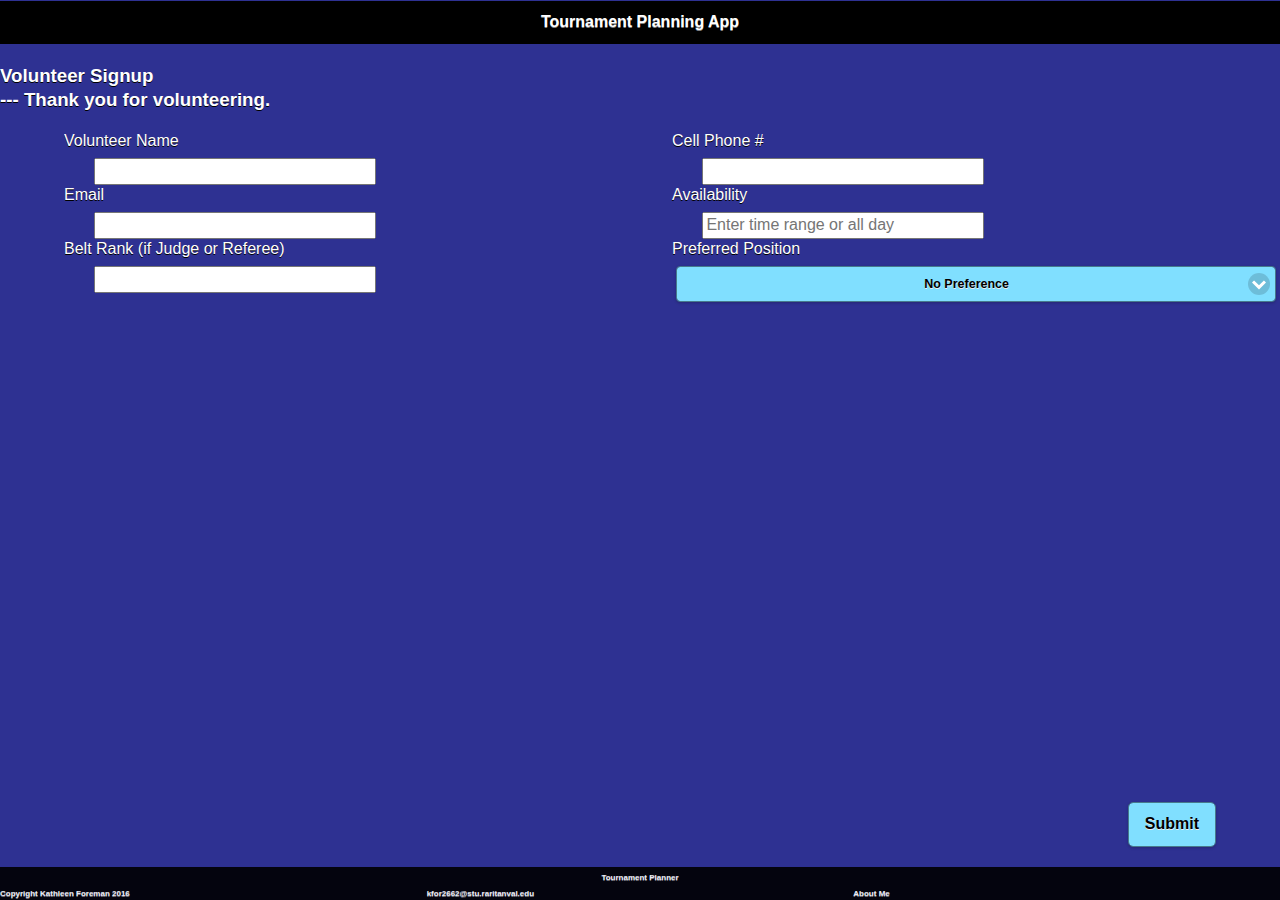
<file: volunteer_form.html>
<!DOCTYPE html>
<html>
  <head>
  
    <title>Tournament Planning Mobile App</title>
    <!---  jquery mobile =-->
    <link rel="stylesheet" href="css/jquery.mobile-1.4.5.css" />
    <link rel="stylesheet" href="css/jquery.mobile.icons-1.4.5.css" />
    <link rel="stylesheet" href="css/jquery.mobile.external-png-1.4.5.css" />
    <link rel="stylesheet" href="css/jquery.mobile.inline-png-1.4.5.css" />
    <link rel="stylesheet" href="css/jquery.mobile.inline-svg-1.4.5.css" />
    <link rel="stylesheet" href="css/jquery.mobile.theme-1.4.5.css" />
    <link rel="stylesheet" href="themes/ScoreCard.min.css" />
	<link rel="stylesheet" href="css/jquery.mobile-myStyles.css" />
    <script src="scripts/jquery-1.12.2.js"></script>
    <script src="scripts/jquery.mobile-1.4.5.js"></script>
    <meta name="viewport" content="width=device-width" />
	
  </head>
  <body>
    <!--- Welcome Page =-->
    <section id="Home" data-role="page">
      <div data-role="header">
	  
        <h1>Tournament Planning App</h1>
		 </div>   <!-- end of header -->
      <div class="ui-content" role="main">
        <h3>Volunteer Signup <br> --- Thank you for volunteering.</h3>
         <form  id="formVolunteer" >
            <div class="ui-field-contain myForm" >
			 <fieldset class="ui-grid-a">
			<div  class="ui-block-a">
            <label for="txtVName">Volunteer Name</label> 
            <input type="text" name="txtVName" id="txtVName" value="" data-role="none" />
			</div>    <!-- end of block a -->
			<div  class="ui-block-b">
            <label for="txtVPhone">Cell Phone #</label> 
            <input type="text" name="txtVPhone" id="txtVPhone" value="" data-role="none" />
			</div>    <!-- end of block b -->
			<div  class="ui-block-a">
            <label for="txtVEmail">Email</label> 
            <input type="email" name="txtVEmail" id="txtVEmail" value="" data-role="none" />
			</div>    <!-- end of block a -->
			<div  class="ui-block-b">
            <label for="txtVAvail">Availability</label> 
            <input type="text" name="txtVAvail" id="txtVAvail" value="" placeholder="Enter time range or all day" data-role="none" />
			</div>    <!-- end of block b -->
			<div  class="ui-block-a">
            <label for="txtVRank">Belt Rank (if Judge or Referee)</label> 
            <input type="text" name="txtVRank" id="txtVRank" value="" data-role="none" />
			</div>    <!-- end of block a -->
			<div  class="ui-block-b">
            <label for="ddlRole" >Preferred Position</label>
				<select name="ddlRole" id="ddlRole" data-mini="true">
					<option value="any" selected>No Preference</option>
					<option value="judge" >Judge</option>
					<option value="referee">Referee</option>
					<option value="assist">Competitor Assistant</option>
					<option value="scorer">Score Keeper</option>
					<option value="other">Other</option>
				</select>
			</div>    <!-- end of block b -->
			</fieldset>  <!-- end of fieldset -->
			</div>   <!-- end of form container -->
			</form>  <!-- end of volunteer form -->
			<div id="submitButton" data-mini="true">
		  <input type="submit" value="Submit" id="btnSubmit" form="formVolunteer" />
		</div>  <!-- end of submit button -->
		</div>  <!-- end of main content -->
      <div data-role="footer" data-position="fixed" data-fullscreen="true" >
        <h1>Tournament Planner</h1>
		<div data-role="navbar">
		<ul>
            <li>
			Copyright Kathleen Foreman 2016
			</li>
			<li>		
			kfor2662@stu.raritanval.edu
			</li>    
			<li>
			About Me
			</li>    
		</ul>
		</div> <!-- end of footer navbar -->
      </div>  <!-- end of footer -->
    </section>   <!-- end of home page -->
</file>
<file: themes/ScoreCard.min.css>
/*!
* jQuery Mobile 1.4.5
* Git HEAD hash: 68e55e78b292634d3991c795f06f5e37a512decc <> Date: Fri Oct 31 2014 17:33:30 UTC
* http://jquerymobile.com
*
* Copyright 2010, 2014 jQuery Foundation, Inc. and othercontributors
* Released under the MIT license.
* http://jquery.org/license
*
*/


/* Globals */
/* Font
-----------------------------------------------------------------------------------------------------------*/
html {
	font-size: 100%;
}
body,
input,
select,
textarea,
button,
.ui-btn {
	font-size: 1em;
	line-height: 1.3;
	  font-family: sans-serif /*{global-font-family}*/;
}
legend,
.ui-input-text input,
.ui-input-search input {
	color: inherit;
	text-shadow: inherit;
}
/* Form labels (overrides font-weight bold in bars, and mini font-size) */
.ui-mobile label,
div.ui-controlgroup-label {
	font-weight: normal;
	font-size: 16px;
}
/* Separators
-----------------------------------------------------------------------------------------------------------*/
/* Field contain separator (< 28em) */
.ui-field-contain {
	border-bottom-color: #828282;
	border-bottom-color: rgba(0,0,0,.15);
	border-bottom-width: 1px;
	border-bottom-style: solid;
}
/* Table opt-in classes: strokes between each row, and alternating row stripes */
/* Classes table-stroke and table-stripe are deprecated in 1.4. */
.table-stroke thead th,
.table-stripe thead th,
.table-stripe tbody tr:last-child {
	border-bottom: 1px solid #d6d6d6; /* non-RGBA fallback */
	border-bottom: 1px solid rgba(0,0,0,.1);
}
.table-stroke tbody th,
.table-stroke tbody td {
	border-bottom: 1px solid #e6e6e6; /* non-RGBA fallback  */
	border-bottom: 1px solid rgba(0,0,0,.05);
}
.table-stripe.table-stroke tbody tr:last-child th,
.table-stripe.table-stroke tbody tr:last-child td {
	border-bottom: 0;
}
.table-stripe tbody tr:nth-child(odd) td,
.table-stripe tbody tr:nth-child(odd) th {
	background-color: #eeeeee; /* non-RGBA fallback  */
	background-color: rgba(0,0,0,.04);
}
/* Buttons
-----------------------------------------------------------------------------------------------------------*/
.ui-btn,
label.ui-btn {
	font-weight: bold;
	border-width: 1px;
	border-style: solid;
}
.ui-btn {
	text-decoration: none !important;
}
.ui-btn-active {
	cursor: pointer;
}
/* Corner rounding
-----------------------------------------------------------------------------------------------------------*/
/* Class ui-btn-corner-all deprecated in 1.4 */
.ui-corner-all {
	-webkit-border-radius: .6em /*{global-radii-blocks}*/;
	border-radius: .6em /*{global-radii-blocks}*/;
}
/* Buttons */
.ui-btn-corner-all,
.ui-btn.ui-corner-all,
/* Slider track */
.ui-slider-track.ui-corner-all,
/* Flipswitch */
.ui-flipswitch.ui-corner-all,
/* Count bubble */
.ui-li-count {
	-webkit-border-radius: .3125em /*{global-radii-buttons}*/;
	border-radius: .3125em /*{global-radii-buttons}*/;
}
/* Icon-only buttons */
.ui-btn-icon-notext.ui-btn-corner-all,
.ui-btn-icon-notext.ui-corner-all {
	-webkit-border-radius: 1em;
	border-radius: 1em;
}
/* Radius clip workaround for cleaning up corner trapping */
.ui-btn-corner-all,
.ui-corner-all {
	-webkit-background-clip: padding;
	background-clip: padding-box;
}
/* Popup arrow */
.ui-popup.ui-corner-all > .ui-popup-arrow-guide {
	left: .6em /*{global-radii-blocks}*/;
	right: .6em /*{global-radii-blocks}*/;
	top: .6em /*{global-radii-blocks}*/;
	bottom: .6em /*{global-radii-blocks}*/;
}
/* Shadow
-----------------------------------------------------------------------------------------------------------*/
.ui-shadow {
	-webkit-box-shadow: 0 1px 3px /*{global-box-shadow-size}*/ rgba(0,0,0,.2) /*{global-box-shadow-color}*/;
	-moz-box-shadow: 0 1px 3px /*{global-box-shadow-size}*/ rgba(0,0,0,.2) /*{global-box-shadow-color}*/;
	box-shadow: 0 1px 3px /*{global-box-shadow-size}*/ rgba(0,0,0,.2) /*{global-box-shadow-color}*/;
}
.ui-shadow-inset {
	-webkit-box-shadow: inset 0 1px 3px /*{global-box-shadow-size}*/ rgba(0,0,0,.2) /*{global-box-shadow-color}*/;
	-moz-box-shadow: inset 0 1px 3px /*{global-box-shadow-size}*/ rgba(0,0,0,.2) /*{global-box-shadow-color}*/;
	box-shadow: inset 0 1px 3px /*{global-box-shadow-size}*/ rgba(0,0,0,.2) /*{global-box-shadow-color}*/;
}
.ui-overlay-shadow {
	-webkit-box-shadow: 0 0 12px 		rgba(0,0,0,.6);
	-moz-box-shadow: 0 0 12px 			rgba(0,0,0,.6);
	box-shadow: 0 0 12px 				rgba(0,0,0,.6);
}
/* Icons
-----------------------------------------------------------------------------------------------------------*/
.ui-btn-icon-left:after,
.ui-btn-icon-right:after,
.ui-btn-icon-top:after,
.ui-btn-icon-bottom:after,
.ui-btn-icon-notext:after {
	background-color: #666666 /*{global-icon-color}*/;
	background-color: rgba(0,0,0,.15) /*{global-icon-disc}*/;
	background-position: center center;
	background-repeat: no-repeat;
	-webkit-border-radius: 1em;
	border-radius: 1em;
}
/* Alt icons */
.ui-alt-icon.ui-btn:after,
.ui-alt-icon .ui-btn:after,
html .ui-alt-icon.ui-checkbox-off:after,
html .ui-alt-icon.ui-radio-off:after,
html .ui-alt-icon .ui-checkbox-off:after,
html .ui-alt-icon .ui-radio-off:after {
	background-color: #666666 /*{global-icon-color}*/;
	background-color: rgba(0,0,0,.15) /*{global-icon-disc}*/;
}
/* No disc */
.ui-nodisc-icon.ui-btn:after,
.ui-nodisc-icon .ui-btn:after {
	background-color: transparent;
}
/* Icon shadow */
.ui-shadow-icon.ui-btn:after,
.ui-shadow-icon .ui-btn:after {
	-webkit-box-shadow: 0 1px 0 rgba(255,255,255,.3) /*{global-icon-shadow}*/;
	-moz-box-shadow: 0 1px 0 rgba(255,255,255,.3) /*{global-icon-shadow}*/;
	box-shadow: 0 1px 0 rgba(255,255,255,.3) /*{global-icon-shadow}*/;
}
/* Checkbox and radio */
.ui-btn.ui-checkbox-off:after,
.ui-btn.ui-checkbox-on:after,
.ui-btn.ui-radio-off:after,
.ui-btn.ui-radio-on:after {
	display: block;
	width: 18px;
	height: 18px;
	margin: -9px 2px 0 2px;
}
.ui-checkbox-off:after,
.ui-btn.ui-radio-off:after {
	filter: Alpha(Opacity=30);
	opacity: .3;
}
.ui-btn.ui-checkbox-off:after,
.ui-btn.ui-checkbox-on:after {
	-webkit-border-radius: .1875em;
	border-radius: .1875em;
}
.ui-btn.ui-checkbox-off:after {
	background-color: #666;
	background-color: rgba(0,0,0,.3);
}
.ui-radio .ui-btn.ui-radio-on:after {
	background-image: none;
	background-color: #fff;
	width: 8px;
	height: 8px;
	border-width: 5px;
	border-style: solid; 
}
.ui-alt-icon.ui-btn.ui-radio-on:after,
.ui-alt-icon .ui-btn.ui-radio-on:after {
	background-color: #000;
}
/* Loader */
.ui-icon-loading {
	background: url("images/ajax-loader.gif");
	background-size: 2.875em 2.875em;
}.ui-bar-a,.ui-page-theme-a .ui-bar-inherit,html .ui-bar-a .ui-bar-inherit,html .ui-body-a .ui-bar-inherit,html body .ui-group-theme-a .ui-bar-inherit{background-color:#000000 ;border-color:#2e3192 ;color:#ffffff ;text-shadow:0  1px  0  #808080 ;font-weight:bold;}.ui-bar-a{border-width:1px;border-style:solid;}.ui-overlay-a,.ui-page-theme-a,.ui-page-theme-a .ui-panel-wrapper{background-color:#2e3192 ;border-color:#29abe2 ;color:#ffffff ;text-shadow:0  1px  0  #000000 ;}.ui-body-a,.ui-page-theme-a .ui-body-inherit,html .ui-bar-a .ui-body-inherit,html .ui-body-a .ui-body-inherit,html body .ui-group-theme-a .ui-body-inherit,html .ui-panel-page-container-a{background-color:#0071bc ;border-color:#003e67 ;color:#ffffff ;text-shadow:0  1px  0  #444444 ;}.ui-body-a{border-width:1px;border-style:solid;}.ui-page-theme-a a,html .ui-bar-a a,html .ui-body-a a,html body .ui-group-theme-a a{color:#fdf149 ;font-weight:bold;}.ui-page-theme-a a:visited,html .ui-bar-a a:visited,html .ui-body-a a:visited,html body .ui-group-theme-a a:visited{   color:#a49c2f ;}.ui-page-theme-a a:hover,html .ui-bar-a a:hover,html .ui-body-a a:hover,html body .ui-group-theme-a a:hover{color:#FFFF53 ;}.ui-page-theme-a a:active,html .ui-bar-a a:active,html .ui-body-a a:active,html body .ui-group-theme-a a:active{color:#fdf149 ;}.ui-page-theme-a .ui-btn,html .ui-bar-a .ui-btn,html .ui-body-a .ui-btn,html body .ui-group-theme-a .ui-btn,html head + body .ui-btn.ui-btn-a,.ui-page-theme-a .ui-btn:visited,html .ui-bar-a .ui-btn:visited,html .ui-body-a .ui-btn:visited,html body .ui-group-theme-a .ui-btn:visited,html head + body .ui-btn.ui-btn-a:visited{background-color:#80dfff ;border-color:#467a8c ;color:#000000 ;text-shadow:0  1px  0  #eeeeee ;}.ui-page-theme-a .ui-btn:hover,html .ui-bar-a .ui-btn:hover,html .ui-body-a .ui-btn:hover,html body .ui-group-theme-a .ui-btn:hover,html head + body .ui-btn.ui-btn-a:hover{background-color:#93FFFF ;border-color:#508c8c ;color:#000000 ;text-shadow:0  1px  0  #eeeeee ;}.ui-page-theme-a .ui-btn:active,html .ui-bar-a .ui-btn:active,html .ui-body-a .ui-btn:active,html body .ui-group-theme-a .ui-btn:active,html head + body .ui-btn.ui-btn-a:active{background-color:#93FFFF ;border-color:#508c8c ;color:#000000 ;text-shadow:0  1px  0  #eeeeee ;}.ui-page-theme-a .ui-btn.ui-btn-active,html .ui-bar-a .ui-btn.ui-btn-active,html .ui-body-a .ui-btn.ui-btn-active,html body .ui-group-theme-a .ui-btn.ui-btn-active,html head + body .ui-btn.ui-btn-a.ui-btn-active,.ui-page-theme-a .ui-checkbox-on:after,html .ui-bar-a .ui-checkbox-on:after,html .ui-body-a .ui-checkbox-on:after,html body .ui-group-theme-a .ui-checkbox-on:after,.ui-btn.ui-checkbox-on.ui-btn-a:after,.ui-page-theme-a .ui-flipswitch-active,html .ui-bar-a .ui-flipswitch-active,html .ui-body-a .ui-flipswitch-active,html body .ui-group-theme-a .ui-flipswitch-active,html body .ui-flipswitch.ui-bar-a.ui-flipswitch-active,.ui-page-theme-a .ui-slider-track .ui-btn-active,html .ui-bar-a .ui-slider-track .ui-btn-active,html .ui-body-a .ui-slider-track .ui-btn-active,html body .ui-group-theme-a .ui-slider-track .ui-btn-active,html body div.ui-slider-track.ui-body-a .ui-btn-active{background-color:#e94b51 ;border-color:#80292c ;color:#ffffff ;text-shadow:0  1px  0  #444444 ;}.ui-page-theme-a .ui-radio-on:after,html .ui-bar-a .ui-radio-on:after,html .ui-body-a .ui-radio-on:after,html body .ui-group-theme-a .ui-radio-on:after,.ui-btn.ui-radio-on.ui-btn-a:after{border-color:#e94b51 ;}.ui-page-theme-a .ui-btn:focus,html .ui-bar-a .ui-btn:focus,html .ui-body-a .ui-btn:focus,html body .ui-group-theme-a .ui-btn:focus,html head + body .ui-btn.ui-btn-a:focus,.ui-page-theme-a .ui-focus,html .ui-bar-a .ui-focus,html .ui-body-a .ui-focus,html body .ui-group-theme-a .ui-focus,html head + body .ui-btn-a.ui-focus,html head + body .ui-body-a.ui-focus{-webkit-box-shadow:0 0 12px #e94b51 ;-moz-box-shadow:0 0 12px #e94b51 ;box-shadow:0 0 12px #e94b51 ;}.ui-bar-b,.ui-page-theme-b .ui-bar-inherit,html .ui-bar-b .ui-bar-inherit,html .ui-body-b .ui-bar-inherit,html body .ui-group-theme-b .ui-bar-inherit{background-color:#060404 ;border-color:#dddddd ;color:#ffffff ;text-shadow:0  1px  0  #eeeeee ;font-weight:bold;}.ui-bar-b{border-width:1px;border-style:solid;}.ui-overlay-b,.ui-page-theme-b,.ui-page-theme-b .ui-panel-wrapper{background-color:#2e3192 ;border-color:#bbbbbb ;color:#333333 ;text-shadow:0  1px  0  #f3f3f3 ;}.ui-body-b,.ui-page-theme-b .ui-body-inherit,html .ui-bar-b .ui-body-inherit,html .ui-body-b .ui-body-inherit,html body .ui-group-theme-b .ui-body-inherit,html .ui-panel-page-container-b{background-color:#0071bc ;border-color:#00416c ;color:#ffffff ;text-shadow:0  1px  0  #444444 ;}.ui-body-b{border-width:1px;border-style:solid;}.ui-page-theme-b a,html .ui-bar-b a,html .ui-body-b a,html body .ui-group-theme-b a{color:#2ecbff ;font-weight:bold;}.ui-page-theme-b a:visited,html .ui-bar-b a:visited,html .ui-body-b a:visited,html body .ui-group-theme-b a:visited{   color:#1d83a5 ;}.ui-page-theme-b a:hover,html .ui-bar-b a:hover,html .ui-body-b a:hover,html body .ui-group-theme-b a:hover{color:#34e9FF ;}.ui-page-theme-b a:active,html .ui-bar-b a:active,html .ui-body-b a:active,html body .ui-group-theme-b a:active{color:#2ecbff ;}.ui-page-theme-b .ui-btn,html .ui-bar-b .ui-btn,html .ui-body-b .ui-btn,html body .ui-group-theme-b .ui-btn,html head + body .ui-btn.ui-btn-b,.ui-page-theme-b .ui-btn:visited,html .ui-bar-b .ui-btn:visited,html .ui-body-b .ui-btn:visited,html body .ui-group-theme-b .ui-btn:visited,html head + body .ui-btn.ui-btn-b:visited{background-color:#00b3a7 ;border-color:#00625b ;color:#ffffff ;text-shadow:0  1px  0  #444444 ;}.ui-page-theme-b .ui-btn:hover,html .ui-bar-b .ui-btn:hover,html .ui-body-b .ui-btn:hover,html body .ui-group-theme-b .ui-btn:hover,html head + body .ui-btn.ui-btn-b:hover{background-color:#45cdc0 ;border-color:#257069 ;color:#ffffff ;text-shadow:0  1px  0  #444444 ;}.ui-page-theme-b .ui-btn:active,html .ui-bar-b .ui-btn:active,html .ui-body-b .ui-btn:active,html body .ui-group-theme-b .ui-btn:active,html head + body .ui-btn.ui-btn-b:active{background-color:#45cdc0 ;border-color:#257069 ;color:#000000 ;text-shadow:0  1px  0  #eeeeee ;}.ui-page-theme-b .ui-btn.ui-btn-active,html .ui-bar-b .ui-btn.ui-btn-active,html .ui-body-b .ui-btn.ui-btn-active,html body .ui-group-theme-b .ui-btn.ui-btn-active,html head + body .ui-btn.ui-btn-b.ui-btn-active,.ui-page-theme-b .ui-checkbox-on:after,html .ui-bar-b .ui-checkbox-on:after,html .ui-body-b .ui-checkbox-on:after,html body .ui-group-theme-b .ui-checkbox-on:after,.ui-btn.ui-checkbox-on.ui-btn-b:after,.ui-page-theme-b .ui-flipswitch-active,html .ui-bar-b .ui-flipswitch-active,html .ui-body-b .ui-flipswitch-active,html body .ui-group-theme-b .ui-flipswitch-active,html body .ui-flipswitch.ui-bar-b.ui-flipswitch-active,.ui-page-theme-b .ui-slider-track .ui-btn-active,html .ui-bar-b .ui-slider-track .ui-btn-active,html .ui-body-b .ui-slider-track .ui-btn-active,html body .ui-group-theme-b .ui-slider-track .ui-btn-active,html body div.ui-slider-track.ui-body-b .ui-btn-active{background-color:#622094 ;border-color:#351151 ;color:#ffffff ;text-shadow:0  1px  0  #444444 ;}.ui-page-theme-b .ui-radio-on:after,html .ui-bar-b .ui-radio-on:after,html .ui-body-b .ui-radio-on:after,html body .ui-group-theme-b .ui-radio-on:after,.ui-btn.ui-radio-on.ui-btn-b:after{border-color:#622094 ;}.ui-page-theme-b .ui-btn:focus,html .ui-bar-b .ui-btn:focus,html .ui-body-b .ui-btn:focus,html body .ui-group-theme-b .ui-btn:focus,html head + body .ui-btn.ui-btn-b:focus,.ui-page-theme-b .ui-focus,html .ui-bar-b .ui-focus,html .ui-body-b .ui-focus,html body .ui-group-theme-b .ui-focus,html head + body .ui-btn-b.ui-focus,html head + body .ui-body-b.ui-focus{-webkit-box-shadow:0 0 12px #622094 ;-moz-box-shadow:0 0 12px #622094 ;box-shadow:0 0 12px #622094 ;}.ui-bar-c,.ui-page-theme-c .ui-bar-inherit,html .ui-bar-c .ui-bar-inherit,html .ui-body-c .ui-bar-inherit,html body .ui-group-theme-c .ui-bar-inherit{background-color:#060404 ;border-color:#080505 ;color:#ffffff ;text-shadow:0  1px  0  #444444 ;font-weight:bold;}.ui-bar-c{border-width:1px;border-style:solid;}.ui-overlay-c,.ui-page-theme-c,.ui-page-theme-c .ui-panel-wrapper{background-color:#2e3192 ;border-color:#2e3192 ;color:#ffffff ;text-shadow:0  1px  0  #444444 ;}.ui-body-c,.ui-page-theme-c .ui-body-inherit,html .ui-bar-c .ui-body-inherit,html .ui-body-c .ui-body-inherit,html body .ui-group-theme-c .ui-body-inherit,html .ui-panel-page-container-c{background-color:#0071bc ;border-color:#003e67 ;color:#ffffff ;text-shadow:0  1px  0  #444444 ;}.ui-body-c{border-width:1px;border-style:solid;}.ui-page-theme-c a,html .ui-bar-c a,html .ui-body-c a,html body .ui-group-theme-c a{color:#2ecbff ;font-weight:bold;}.ui-page-theme-c a:visited,html .ui-bar-c a:visited,html .ui-body-c a:visited,html body .ui-group-theme-c a:visited{   color:#1d83a5 ;}.ui-page-theme-c a:hover,html .ui-bar-c a:hover,html .ui-body-c a:hover,html body .ui-group-theme-c a:hover{color:#34e9FF ;}.ui-page-theme-c a:active,html .ui-bar-c a:active,html .ui-body-c a:active,html body .ui-group-theme-c a:active{color:#2ecbff ;}.ui-page-theme-c .ui-btn,html .ui-bar-c .ui-btn,html .ui-body-c .ui-btn,html body .ui-group-theme-c .ui-btn,html head + body .ui-btn.ui-btn-c,.ui-page-theme-c .ui-btn:visited,html .ui-bar-c .ui-btn:visited,html .ui-body-c .ui-btn:visited,html body .ui-group-theme-c .ui-btn:visited,html head + body .ui-btn.ui-btn-c:visited{background-color:#f5f89c ;border-color:#868855 ;color:#000000 ;text-shadow:0  1px  0  #eeeeee ;}.ui-page-theme-c .ui-btn:hover,html .ui-bar-c .ui-btn:hover,html .ui-body-c .ui-btn:hover,html body .ui-group-theme-c .ui-btn:hover,html head + body .ui-btn.ui-btn-c:hover{background-color:#FFFFb3 ;border-color:#8c8c62 ;color:#000000 ;text-shadow:0  1px  0  #eeeeee ;}.ui-page-theme-c .ui-btn:active,html .ui-bar-c .ui-btn:active,html .ui-body-c .ui-btn:active,html body .ui-group-theme-c .ui-btn:active,html head + body .ui-btn.ui-btn-c:active{background-color:#FFFFb3 ;border-color:#8c8c62 ;color:#000000 ;text-shadow:0  1px  0  #eeeeee ;}.ui-page-theme-c .ui-btn.ui-btn-active,html .ui-bar-c .ui-btn.ui-btn-active,html .ui-body-c .ui-btn.ui-btn-active,html body .ui-group-theme-c .ui-btn.ui-btn-active,html head + body .ui-btn.ui-btn-c.ui-btn-active,.ui-page-theme-c .ui-checkbox-on:after,html .ui-bar-c .ui-checkbox-on:after,html .ui-body-c .ui-checkbox-on:after,html body .ui-group-theme-c .ui-checkbox-on:after,.ui-btn.ui-checkbox-on.ui-btn-c:after,.ui-page-theme-c .ui-flipswitch-active,html .ui-bar-c .ui-flipswitch-active,html .ui-body-c .ui-flipswitch-active,html body .ui-group-theme-c .ui-flipswitch-active,html body .ui-flipswitch.ui-bar-c.ui-flipswitch-active,.ui-page-theme-c .ui-slider-track .ui-btn-active,html .ui-bar-c .ui-slider-track .ui-btn-active,html .ui-body-c .ui-slider-track .ui-btn-active,html body .ui-group-theme-c .ui-slider-track .ui-btn-active,html body div.ui-slider-track.ui-body-c .ui-btn-active{background-color:#005e32 ;border-color:#548346 ;color:#ffffff ;text-shadow:0  1px  0  #444444 ;}.ui-page-theme-c .ui-radio-on:after,html .ui-bar-c .ui-radio-on:after,html .ui-body-c .ui-radio-on:after,html body .ui-group-theme-c .ui-radio-on:after,.ui-btn.ui-radio-on.ui-btn-c:after{border-color:#005e32 ;}.ui-page-theme-c .ui-btn:focus,html .ui-bar-c .ui-btn:focus,html .ui-body-c .ui-btn:focus,html body .ui-group-theme-c .ui-btn:focus,html head + body .ui-btn.ui-btn-c:focus,.ui-page-theme-c .ui-focus,html .ui-bar-c .ui-focus,html .ui-body-c .ui-focus,html body .ui-group-theme-c .ui-focus,html head + body .ui-btn-c.ui-focus,html head + body .ui-body-c.ui-focus{-webkit-box-shadow:0 0 12px #005e32 ;-moz-box-shadow:0 0 12px #005e32 ;box-shadow:0 0 12px #005e32 ;}.ui-bar-d,.ui-page-theme-d .ui-bar-inherit,html .ui-bar-d .ui-bar-inherit,html .ui-body-d .ui-bar-inherit,html body .ui-group-theme-d .ui-bar-inherit{background-color:#000000 ;border-color:#545454 ;color:#ffffff ;text-shadow:0  1px  0  #444444 ;font-weight:bold;}.ui-bar-d{border-width:1px;border-style:solid;}.ui-overlay-d,.ui-page-theme-d,.ui-page-theme-d .ui-panel-wrapper{background-color:#2e3192 ;border-color:#0077c6 ;color:#ffffff ;text-shadow:0  1px  0  #444444 ;}.ui-body-d,.ui-page-theme-d .ui-body-inherit,html .ui-bar-d .ui-body-inherit,html .ui-body-d .ui-body-inherit,html body .ui-group-theme-d .ui-body-inherit,html .ui-panel-page-container-d{background-color:#0077c6 ;border-color:#00416c ;color:#ffffff ;text-shadow:0  1px  0  #444444 ;}.ui-body-d{border-width:1px;border-style:solid;}.ui-page-theme-d a,html .ui-bar-d a,html .ui-body-d a,html body .ui-group-theme-d a{color:#00e96d ;font-weight:bold;}.ui-page-theme-d a:visited,html .ui-bar-d a:visited,html .ui-body-d a:visited,html body .ui-group-theme-d a:visited{   color:#009746 ;}.ui-page-theme-d a:hover,html .ui-bar-d a:hover,html .ui-body-d a:hover,html body .ui-group-theme-d a:hover{color:#45FF7d ;}.ui-page-theme-d a:active,html .ui-bar-d a:active,html .ui-body-d a:active,html body .ui-group-theme-d a:active{color:#00e96d ;}.ui-page-theme-d .ui-btn,html .ui-bar-d .ui-btn,html .ui-body-d .ui-btn,html body .ui-group-theme-d .ui-btn,html head + body .ui-btn.ui-btn-d,.ui-page-theme-d .ui-btn:visited,html .ui-bar-d .ui-btn:visited,html .ui-body-d .ui-btn:visited,html body .ui-group-theme-d .ui-btn:visited,html head + body .ui-btn.ui-btn-d:visited{background-color:#ffd7aa ;border-color:#8c765d ;color:#000000 ;text-shadow:0  1px  0  #eeeeee ;}.ui-page-theme-d .ui-btn:hover,html .ui-bar-d .ui-btn:hover,html .ui-body-d .ui-btn:hover,html body .ui-group-theme-d .ui-btn:hover,html head + body .ui-btn.ui-btn-d:hover{background-color:#FFf7c3 ;border-color:#8c876b ;color:#000000 ;text-shadow:0  1px  0  #eeeeee ;}.ui-page-theme-d .ui-btn:active,html .ui-bar-d .ui-btn:active,html .ui-body-d .ui-btn:active,html body .ui-group-theme-d .ui-btn:active,html head + body .ui-btn.ui-btn-d:active{background-color:#FFf7c3 ;border-color:#8c876b ;color:#000000 ;text-shadow:0  1px  0  #eeeeee ;}.ui-page-theme-d .ui-btn.ui-btn-active,html .ui-bar-d .ui-btn.ui-btn-active,html .ui-body-d .ui-btn.ui-btn-active,html body .ui-group-theme-d .ui-btn.ui-btn-active,html head + body .ui-btn.ui-btn-d.ui-btn-active,.ui-page-theme-d .ui-checkbox-on:after,html .ui-bar-d .ui-checkbox-on:after,html .ui-body-d .ui-checkbox-on:after,html body .ui-group-theme-d .ui-checkbox-on:after,.ui-btn.ui-checkbox-on.ui-btn-d:after,.ui-page-theme-d .ui-flipswitch-active,html .ui-bar-d .ui-flipswitch-active,html .ui-body-d .ui-flipswitch-active,html body .ui-group-theme-d .ui-flipswitch-active,html body .ui-flipswitch.ui-bar-d.ui-flipswitch-active,.ui-page-theme-d .ui-slider-track .ui-btn-active,html .ui-bar-d .ui-slider-track .ui-btn-active,html .ui-body-d .ui-slider-track .ui-btn-active,html body .ui-group-theme-d .ui-slider-track .ui-btn-active,html body div.ui-slider-track.ui-body-d .ui-btn-active{background-color:#62360c ;border-color:#894b10 ;color:#ffffff ;text-shadow:0  1px  0  #444444 ;}.ui-page-theme-d .ui-radio-on:after,html .ui-bar-d .ui-radio-on:after,html .ui-body-d .ui-radio-on:after,html body .ui-group-theme-d .ui-radio-on:after,.ui-btn.ui-radio-on.ui-btn-d:after{border-color:#62360c ;}.ui-page-theme-d .ui-btn:focus,html .ui-bar-d .ui-btn:focus,html .ui-body-d .ui-btn:focus,html body .ui-group-theme-d .ui-btn:focus,html head + body .ui-btn.ui-btn-d:focus,.ui-page-theme-d .ui-focus,html .ui-bar-d .ui-focus,html .ui-body-d .ui-focus,html body .ui-group-theme-d .ui-focus,html head + body .ui-btn-d.ui-focus,html head + body .ui-body-d.ui-focus{-webkit-box-shadow:0 0 12px #62360c ;-moz-box-shadow:0 0 12px #62360c ;box-shadow:0 0 12px #62360c ;}.ui-bar-e,.ui-page-theme-e .ui-bar-inherit,html .ui-bar-e .ui-bar-inherit,html .ui-body-e .ui-bar-inherit,html body .ui-group-theme-e .ui-bar-inherit{background-color:#000000 ;border-color:#545454 ;color:#ffffff ;text-shadow:0  1px  0  #444444 ;font-weight:bold;}.ui-bar-e{border-width:1px;border-style:solid;}.ui-overlay-e,.ui-page-theme-e,.ui-page-theme-e .ui-panel-wrapper{background-color:#2e3192 ;border-color:#bbbbbb ;color:#333333 ;text-shadow:0  1px  0  #f3f3f3 ;}.ui-body-e,.ui-page-theme-e .ui-body-inherit,html .ui-bar-e .ui-body-inherit,html .ui-body-e .ui-body-inherit,html body .ui-group-theme-e .ui-body-inherit,html .ui-panel-page-container-e{background-color:#0077c6 ;border-color:#00416c ;color:#ffffff ;text-shadow:0  1px  0  #444444 ;}.ui-body-e{border-width:1px;border-style:solid;}.ui-page-theme-e a,html .ui-bar-e a,html .ui-body-e a,html body .ui-group-theme-e a{color:#00e96d ;font-weight:bold;}.ui-page-theme-e a:visited,html .ui-bar-e a:visited,html .ui-body-e a:visited,html body .ui-group-theme-e a:visited{   color:#009746 ;}.ui-page-theme-e a:hover,html .ui-bar-e a:hover,html .ui-body-e a:hover,html body .ui-group-theme-e a:hover{color:#45FF7d ;}.ui-page-theme-e a:active,html .ui-bar-e a:active,html .ui-body-e a:active,html body .ui-group-theme-e a:active{color:#00e96d ;}.ui-page-theme-e .ui-btn,html .ui-bar-e .ui-btn,html .ui-body-e .ui-btn,html body .ui-group-theme-e .ui-btn,html head + body .ui-btn.ui-btn-e,.ui-page-theme-e .ui-btn:visited,html .ui-bar-e .ui-btn:visited,html .ui-body-e .ui-btn:visited,html body .ui-group-theme-e .ui-btn:visited,html head + body .ui-btn.ui-btn-e:visited{background-color:#fd5459 ;border-color:#8b2e30 ;color:#ffffff ;text-shadow:0  1px  0  #444444 ;}.ui-page-theme-e .ui-btn:hover,html .ui-bar-e .ui-btn:hover,html .ui-body-e .ui-btn:hover,html body .ui-group-theme-e .ui-btn:hover,html head + body .ui-btn.ui-btn-e:hover{background-color:#FF6066 ;border-color:#8c3438 ;color:#ffffff ;text-shadow:0  1px  0  #444444 ;}.ui-page-theme-e .ui-btn:active,html .ui-bar-e .ui-btn:active,html .ui-body-e .ui-btn:active,html body .ui-group-theme-e .ui-btn:active,html head + body .ui-btn.ui-btn-e:active{background-color:#FF6066 ;border-color:#8c3438 ;color:#000000 ;text-shadow:0  1px  0  #eeeeee ;}.ui-page-theme-e .ui-btn.ui-btn-active,html .ui-bar-e .ui-btn.ui-btn-active,html .ui-body-e .ui-btn.ui-btn-active,html body .ui-group-theme-e .ui-btn.ui-btn-active,html head + body .ui-btn.ui-btn-e.ui-btn-active,.ui-page-theme-e .ui-checkbox-on:after,html .ui-bar-e .ui-checkbox-on:after,html .ui-body-e .ui-checkbox-on:after,html body .ui-group-theme-e .ui-checkbox-on:after,.ui-btn.ui-checkbox-on.ui-btn-e:after,.ui-page-theme-e .ui-flipswitch-active,html .ui-bar-e .ui-flipswitch-active,html .ui-body-e .ui-flipswitch-active,html body .ui-group-theme-e .ui-flipswitch-active,html body .ui-flipswitch.ui-bar-e.ui-flipswitch-active,.ui-page-theme-e .ui-slider-track .ui-btn-active,html .ui-bar-e .ui-slider-track .ui-btn-active,html .ui-body-e .ui-slider-track .ui-btn-active,html body .ui-group-theme-e .ui-slider-track .ui-btn-active,html body div.ui-slider-track.ui-body-e .ui-btn-active{background-color:#f2eeee ;border-color:#858282 ;color:#000000 ;text-shadow:0  1px  0  #eeeeee ;}.ui-page-theme-e .ui-radio-on:after,html .ui-bar-e .ui-radio-on:after,html .ui-body-e .ui-radio-on:after,html body .ui-group-theme-e .ui-radio-on:after,.ui-btn.ui-radio-on.ui-btn-e:after{border-color:#f2eeee ;}.ui-page-theme-e .ui-btn:focus,html .ui-bar-e .ui-btn:focus,html .ui-body-e .ui-btn:focus,html body .ui-group-theme-e .ui-btn:focus,html head + body .ui-btn.ui-btn-e:focus,.ui-page-theme-e .ui-focus,html .ui-bar-e .ui-focus,html .ui-body-e .ui-focus,html body .ui-group-theme-e .ui-focus,html head + body .ui-btn-e.ui-focus,html head + body .ui-body-e.ui-focus{-webkit-box-shadow:0 0 12px #f2eeee ;-moz-box-shadow:0 0 12px #f2eeee ;box-shadow:0 0 12px #f2eeee ;}.ui-bar-f,.ui-page-theme-f .ui-bar-inherit,html .ui-bar-f .ui-bar-inherit,html .ui-body-f .ui-bar-inherit,html body .ui-group-theme-f .ui-bar-inherit{background-color:#281f1f ;border-color:#382b2b ;color:#ffffff ;text-shadow:0  1px  0  #444444 ;font-weight:bold;}.ui-bar-f{border-width:1px;border-style:solid;}.ui-overlay-f,.ui-page-theme-f,.ui-page-theme-f .ui-panel-wrapper{background-color:#2e3192 ;border-color:#bbbbbb ;color:#333333 ;text-shadow:0  1px  0  #f3f3f3 ;}.ui-body-f,.ui-page-theme-f .ui-body-inherit,html .ui-bar-f .ui-body-inherit,html .ui-body-f .ui-body-inherit,html body .ui-group-theme-f .ui-body-inherit,html .ui-panel-page-container-f{background-color:#0071bc ;border-color:#003e67 ;color:#ffffff ;text-shadow:0  1px  0  #444444 ;}.ui-body-f{border-width:1px;border-style:solid;}.ui-page-theme-f a,html .ui-bar-f a,html .ui-body-f a,html body .ui-group-theme-f a{color:#00e96d ;font-weight:bold;}.ui-page-theme-f a:visited,html .ui-bar-f a:visited,html .ui-body-f a:visited,html body .ui-group-theme-f a:visited{   color:#009746 ;}.ui-page-theme-f a:hover,html .ui-bar-f a:hover,html .ui-body-f a:hover,html body .ui-group-theme-f a:hover{color:#45FF7d ;}.ui-page-theme-f a:active,html .ui-bar-f a:active,html .ui-body-f a:active,html body .ui-group-theme-f a:active{color:#00e96d ;}.ui-page-theme-f .ui-btn,html .ui-bar-f .ui-btn,html .ui-body-f .ui-btn,html body .ui-group-theme-f .ui-btn,html head + body .ui-btn.ui-btn-f,.ui-page-theme-f .ui-btn:visited,html .ui-bar-f .ui-btn:visited,html .ui-body-f .ui-btn:visited,html body .ui-group-theme-f .ui-btn:visited,html head + body .ui-btn.ui-btn-f:visited{background-color:#d9cece ;border-color:#777171 ;color:#000000 ;text-shadow:0  1px  0  #eeeeee ;}.ui-page-theme-f .ui-btn:hover,html .ui-bar-f .ui-btn:hover,html .ui-body-f .ui-btn:hover,html body .ui-group-theme-f .ui-btn:hover,html head + body .ui-btn.ui-btn-f:hover{background-color:#f9ecec ;border-color:#888181 ;color:#000000 ;text-shadow:0  1px  0  #eeeeee ;}.ui-page-theme-f .ui-btn:active,html .ui-bar-f .ui-btn:active,html .ui-body-f .ui-btn:active,html body .ui-group-theme-f .ui-btn:active,html head + body .ui-btn.ui-btn-f:active{background-color:#f9ecec ;border-color:#888181 ;color:#000000 ;text-shadow:0  1px  0  #eeeeee ;}.ui-page-theme-f .ui-btn.ui-btn-active,html .ui-bar-f .ui-btn.ui-btn-active,html .ui-body-f .ui-btn.ui-btn-active,html body .ui-group-theme-f .ui-btn.ui-btn-active,html head + body .ui-btn.ui-btn-f.ui-btn-active,.ui-page-theme-f .ui-checkbox-on:after,html .ui-bar-f .ui-checkbox-on:after,html .ui-body-f .ui-checkbox-on:after,html body .ui-group-theme-f .ui-checkbox-on:after,.ui-btn.ui-checkbox-on.ui-btn-f:after,.ui-page-theme-f .ui-flipswitch-active,html .ui-bar-f .ui-flipswitch-active,html .ui-body-f .ui-flipswitch-active,html body .ui-group-theme-f .ui-flipswitch-active,html body .ui-flipswitch.ui-bar-f.ui-flipswitch-active,.ui-page-theme-f .ui-slider-track .ui-btn-active,html .ui-bar-f .ui-slider-track .ui-btn-active,html .ui-body-f .ui-slider-track .ui-btn-active,html body .ui-group-theme-f .ui-slider-track .ui-btn-active,html body div.ui-slider-track.ui-body-f .ui-btn-active{background-color:#6d5656 ;border-color:#3b2f2f ;color:#ffffff ;text-shadow:0  1px  0  #444444 ;}.ui-page-theme-f .ui-radio-on:after,html .ui-bar-f .ui-radio-on:after,html .ui-body-f .ui-radio-on:after,html body .ui-group-theme-f .ui-radio-on:after,.ui-btn.ui-radio-on.ui-btn-f:after{border-color:#6d5656 ;}.ui-page-theme-f .ui-btn:focus,html .ui-bar-f .ui-btn:focus,html .ui-body-f .ui-btn:focus,html body .ui-group-theme-f .ui-btn:focus,html head + body .ui-btn.ui-btn-f:focus,.ui-page-theme-f .ui-focus,html .ui-bar-f .ui-focus,html .ui-body-f .ui-focus,html body .ui-group-theme-f .ui-focus,html head + body .ui-btn-f.ui-focus,html head + body .ui-body-f.ui-focus{-webkit-box-shadow:0 0 12px #6d5656 ;-moz-box-shadow:0 0 12px #6d5656 ;box-shadow:0 0 12px #6d5656 ;}.ui-bar-g,.ui-page-theme-g .ui-bar-inherit,html .ui-bar-g .ui-bar-inherit,html .ui-body-g .ui-bar-inherit,html body .ui-group-theme-g .ui-bar-inherit{background-color:#000000 ;border-color:#545454 ;color:#ffffff ;text-shadow:0  0  0   ;font-weight:bold;}.ui-bar-g{border-width:1px;border-style:solid;}.ui-overlay-g,.ui-page-theme-g,.ui-page-theme-g .ui-panel-wrapper{background-color:#2e3192 ;border-color:#bbbbbb ;color:#ffffff ;text-shadow:0  0  0   ;}.ui-body-g,.ui-page-theme-g .ui-body-inherit,html .ui-bar-g .ui-body-inherit,html .ui-body-g .ui-body-inherit,html body .ui-group-theme-g .ui-body-inherit,html .ui-panel-page-container-g{background-color:#ebddcc ;border-color:#817970 ;color:#000000 ;text-shadow:0  0  0   ;}.ui-body-g{border-width:1px;border-style:solid;}.ui-page-theme-g a,html .ui-bar-g a,html .ui-body-g a,html body .ui-group-theme-g a{color:#3e240c ;font-weight:bold;}.ui-page-theme-g a:visited,html .ui-bar-g a:visited,html .ui-body-g a:visited,html body .ui-group-theme-g a:visited{   color:#281707 ;}.ui-page-theme-g a:hover,html .ui-bar-g a:hover,html .ui-body-g a:hover,html body .ui-group-theme-g a:hover{color:#47290d ;}.ui-page-theme-g a:active,html .ui-bar-g a:active,html .ui-body-g a:active,html body .ui-group-theme-g a:active{color:#3e240c ;}.ui-page-theme-g .ui-btn,html .ui-bar-g .ui-btn,html .ui-body-g .ui-btn,html body .ui-group-theme-g .ui-btn,html head + body .ui-btn.ui-btn-g,.ui-page-theme-g .ui-btn:visited,html .ui-bar-g .ui-btn:visited,html .ui-body-g .ui-btn:visited,html body .ui-group-theme-g .ui-btn:visited,html head + body .ui-btn.ui-btn-g:visited{background-color:#bb8950 ;border-color:#664b2c ;color:#ffffff ;text-shadow:0  0  0   ;}.ui-page-theme-g .ui-btn:hover,html .ui-bar-g .ui-btn:hover,html .ui-body-g .ui-btn:hover,html body .ui-group-theme-g .ui-btn:hover,html head + body .ui-btn.ui-btn-g:hover{background-color:#d79d5c ;border-color:#765632 ;color:#ffffff ;text-shadow:0  0  0   ;}.ui-page-theme-g .ui-btn:active,html .ui-bar-g .ui-btn:active,html .ui-body-g .ui-btn:active,html body .ui-group-theme-g .ui-btn:active,html head + body .ui-btn.ui-btn-g:active{background-color:#d79d5c ;border-color:#765632 ;color:#000000 ;text-shadow:0  0  0   ;}.ui-page-theme-g .ui-btn.ui-btn-active,html .ui-bar-g .ui-btn.ui-btn-active,html .ui-body-g .ui-btn.ui-btn-active,html body .ui-group-theme-g .ui-btn.ui-btn-active,html head + body .ui-btn.ui-btn-g.ui-btn-active,.ui-page-theme-g .ui-checkbox-on:after,html .ui-bar-g .ui-checkbox-on:after,html .ui-body-g .ui-checkbox-on:after,html body .ui-group-theme-g .ui-checkbox-on:after,.ui-btn.ui-checkbox-on.ui-btn-g:after,.ui-page-theme-g .ui-flipswitch-active,html .ui-bar-g .ui-flipswitch-active,html .ui-body-g .ui-flipswitch-active,html body .ui-group-theme-g .ui-flipswitch-active,html body .ui-flipswitch.ui-bar-g.ui-flipswitch-active,.ui-page-theme-g .ui-slider-track .ui-btn-active,html .ui-bar-g .ui-slider-track .ui-btn-active,html .ui-body-g .ui-slider-track .ui-btn-active,html body .ui-group-theme-g .ui-slider-track .ui-btn-active,html body div.ui-slider-track.ui-body-g .ui-btn-active{background-color:#b8b8b8 ;border-color:#656565 ;color:#000000 ;text-shadow:0  0  0  #ffffff ;}.ui-page-theme-g .ui-radio-on:after,html .ui-bar-g .ui-radio-on:after,html .ui-body-g .ui-radio-on:after,html body .ui-group-theme-g .ui-radio-on:after,.ui-btn.ui-radio-on.ui-btn-g:after{border-color:#b8b8b8 ;}.ui-page-theme-g .ui-btn:focus,html .ui-bar-g .ui-btn:focus,html .ui-body-g .ui-btn:focus,html body .ui-group-theme-g .ui-btn:focus,html head + body .ui-btn.ui-btn-g:focus,.ui-page-theme-g .ui-focus,html .ui-bar-g .ui-focus,html .ui-body-g .ui-focus,html body .ui-group-theme-g .ui-focus,html head + body .ui-btn-g.ui-focus,html head + body .ui-body-g.ui-focus{-webkit-box-shadow:0 0 12px #b8b8b8 ;-moz-box-shadow:0 0 12px #b8b8b8 ;box-shadow:0 0 12px #b8b8b8 ;}.ui-bar-h,.ui-page-theme-h .ui-bar-inherit,html .ui-bar-h .ui-bar-inherit,html .ui-body-h .ui-bar-inherit,html body .ui-group-theme-h .ui-bar-inherit{background-color:#000000 ;border-color:#545454 ;color:#ffffff ;text-shadow:0  1px  0  #444444 ;font-weight:bold;}.ui-bar-h{border-width:1px;border-style:solid;}.ui-overlay-h,.ui-page-theme-h,.ui-page-theme-h .ui-panel-wrapper{background-color:#005893 ;border-color:#005893 ;color:#ffffff ;text-shadow:0  1px  0  #444444 ;}.ui-body-h,.ui-page-theme-h .ui-body-inherit,html .ui-bar-h .ui-body-inherit,html .ui-body-h .ui-body-inherit,html body .ui-group-theme-h .ui-body-inherit,html .ui-panel-page-container-h{background-color:#ffe699 ;border-color:#8c7e54 ;color:#000000 ;text-shadow:0  1px  0  #eeeeee ;}.ui-body-h{border-width:1px;border-style:solid;}.ui-page-theme-h a,html .ui-bar-h a,html .ui-body-h a,html body .ui-group-theme-h a{color:#180e05 ;font-weight:bold;}.ui-page-theme-h a:visited,html .ui-bar-h a:visited,html .ui-body-h a:visited,html body .ui-group-theme-h a:visited{   color:#0f0903 ;}.ui-page-theme-h a:hover,html .ui-bar-h a:hover,html .ui-body-h a:hover,html body .ui-group-theme-h a:hover{color:#1b1005 ;}.ui-page-theme-h a:active,html .ui-bar-h a:active,html .ui-body-h a:active,html body .ui-group-theme-h a:active{color:#180e05 ;}.ui-page-theme-h .ui-btn,html .ui-bar-h .ui-btn,html .ui-body-h .ui-btn,html body .ui-group-theme-h .ui-btn,html head + body .ui-btn.ui-btn-h,.ui-page-theme-h .ui-btn:visited,html .ui-bar-h .ui-btn:visited,html .ui-body-h .ui-btn:visited,html body .ui-group-theme-h .ui-btn:visited,html head + body .ui-btn.ui-btn-h:visited{background-color:#fbc280 ;border-color:#8a6a46 ;color:#000000 ;text-shadow:0  0  0   ;}.ui-page-theme-h .ui-btn:hover,html .ui-bar-h .ui-btn:hover,html .ui-body-h .ui-btn:hover,html body .ui-group-theme-h .ui-btn:hover,html head + body .ui-btn.ui-btn-h:hover{background-color:#FFdf93 ;border-color:#8c7a50 ;color:#000000 ;text-shadow:0  0  0   ;}.ui-page-theme-h .ui-btn:active,html .ui-bar-h .ui-btn:active,html .ui-body-h .ui-btn:active,html body .ui-group-theme-h .ui-btn:active,html head + body .ui-btn.ui-btn-h:active{background-color:#FFdf93 ;border-color:#8c7a50 ;color:#000000 ;text-shadow:0  0  0   ;}.ui-page-theme-h .ui-btn.ui-btn-active,html .ui-bar-h .ui-btn.ui-btn-active,html .ui-body-h .ui-btn.ui-btn-active,html body .ui-group-theme-h .ui-btn.ui-btn-active,html head + body .ui-btn.ui-btn-h.ui-btn-active,.ui-page-theme-h .ui-checkbox-on:after,html .ui-bar-h .ui-checkbox-on:after,html .ui-body-h .ui-checkbox-on:after,html body .ui-group-theme-h .ui-checkbox-on:after,.ui-btn.ui-checkbox-on.ui-btn-h:after,.ui-page-theme-h .ui-flipswitch-active,html .ui-bar-h .ui-flipswitch-active,html .ui-body-h .ui-flipswitch-active,html body .ui-group-theme-h .ui-flipswitch-active,html body .ui-flipswitch.ui-bar-h.ui-flipswitch-active,.ui-page-theme-h .ui-slider-track .ui-btn-active,html .ui-bar-h .ui-slider-track .ui-btn-active,html .ui-body-h .ui-slider-track .ui-btn-active,html body .ui-group-theme-h .ui-slider-track .ui-btn-active,html body div.ui-slider-track.ui-body-h .ui-btn-active{background-color:#e47d08 ;border-color:#7d4404 ;color:#ffffff ;text-shadow:0  0  0   ;}.ui-page-theme-h .ui-radio-on:after,html .ui-bar-h .ui-radio-on:after,html .ui-body-h .ui-radio-on:after,html body .ui-group-theme-h .ui-radio-on:after,.ui-btn.ui-radio-on.ui-btn-h:after{border-color:#e47d08 ;}.ui-page-theme-h .ui-btn:focus,html .ui-bar-h .ui-btn:focus,html .ui-body-h .ui-btn:focus,html body .ui-group-theme-h .ui-btn:focus,html head + body .ui-btn.ui-btn-h:focus,.ui-page-theme-h .ui-focus,html .ui-bar-h .ui-focus,html .ui-body-h .ui-focus,html body .ui-group-theme-h .ui-focus,html head + body .ui-btn-h.ui-focus,html head + body .ui-body-h.ui-focus{-webkit-box-shadow:0 0 12px #e47d08 ;-moz-box-shadow:0 0 12px #e47d08 ;box-shadow:0 0 12px #e47d08 ;}.ui-bar-i,.ui-page-theme-i .ui-bar-inherit,html .ui-bar-i .ui-bar-inherit,html .ui-body-i .ui-bar-inherit,html body .ui-group-theme-i .ui-bar-inherit{background-color:#e9e9e9 ;border-color:#dddddd ;color:#333333 ;text-shadow:0  1px  0  #eeeeee ;font-weight:bold;}.ui-bar-i{border-width:1px;border-style:solid;}.ui-overlay-i,.ui-page-theme-i,.ui-page-theme-i .ui-panel-wrapper{background-color:#f9f9f9 ;border-color:#bbbbbb ;color:#333333 ;text-shadow:0  1px  0  #f3f3f3 ;}.ui-body-i,.ui-page-theme-i .ui-body-inherit,html .ui-bar-i .ui-body-inherit,html .ui-body-i .ui-body-inherit,html body .ui-group-theme-i .ui-body-inherit,html .ui-panel-page-container-i{background-color:#ffffff ;border-color:#dddddd ;color:#333333 ;text-shadow:0  1px  0  #f3f3f3 ;}.ui-body-i{border-width:1px;border-style:solid;}.ui-page-theme-i a,html .ui-bar-i a,html .ui-body-i a,html body .ui-group-theme-i a{color:#3388cc ;font-weight:bold;}.ui-page-theme-i a:visited,html .ui-bar-i a:visited,html .ui-body-i a:visited,html body .ui-group-theme-i a:visited{   color:#3388cc ;}.ui-page-theme-i a:hover,html .ui-bar-i a:hover,html .ui-body-i a:hover,html body .ui-group-theme-i a:hover{color:#005599 ;}.ui-page-theme-i a:active,html .ui-bar-i a:active,html .ui-body-i a:active,html body .ui-group-theme-i a:active{color:#005599 ;}.ui-page-theme-i .ui-btn,html .ui-bar-i .ui-btn,html .ui-body-i .ui-btn,html body .ui-group-theme-i .ui-btn,html head + body .ui-btn.ui-btn-i,.ui-page-theme-i .ui-btn:visited,html .ui-bar-i .ui-btn:visited,html .ui-body-i .ui-btn:visited,html body .ui-group-theme-i .ui-btn:visited,html head + body .ui-btn.ui-btn-i:visited{background-color:#f6f6f6 ;border-color:#dddddd ;color:#333333 ;text-shadow:0  1px  0  #f3f3f3 ;}.ui-page-theme-i .ui-btn:hover,html .ui-bar-i .ui-btn:hover,html .ui-body-i .ui-btn:hover,html body .ui-group-theme-i .ui-btn:hover,html head + body .ui-btn.ui-btn-i:hover{background-color:#ededed ;border-color:#dddddd ;color:#333333 ;text-shadow:0  1px  0  #f3f3f3 ;}.ui-page-theme-i .ui-btn:active,html .ui-bar-i .ui-btn:active,html .ui-body-i .ui-btn:active,html body .ui-group-theme-i .ui-btn:active,html head + body .ui-btn.ui-btn-i:active{background-color:#e8e8e8 ;border-color:#dddddd ;color:#333333 ;text-shadow:0  1px  0  #f3f3f3 ;}.ui-page-theme-i .ui-btn.ui-btn-active,html .ui-bar-i .ui-btn.ui-btn-active,html .ui-body-i .ui-btn.ui-btn-active,html body .ui-group-theme-i .ui-btn.ui-btn-active,html head + body .ui-btn.ui-btn-i.ui-btn-active,.ui-page-theme-i .ui-checkbox-on:after,html .ui-bar-i .ui-checkbox-on:after,html .ui-body-i .ui-checkbox-on:after,html body .ui-group-theme-i .ui-checkbox-on:after,.ui-btn.ui-checkbox-on.ui-btn-i:after,.ui-page-theme-i .ui-flipswitch-active,html .ui-bar-i .ui-flipswitch-active,html .ui-body-i .ui-flipswitch-active,html body .ui-group-theme-i .ui-flipswitch-active,html body .ui-flipswitch.ui-bar-i.ui-flipswitch-active,.ui-page-theme-i .ui-slider-track .ui-btn-active,html .ui-bar-i .ui-slider-track .ui-btn-active,html .ui-body-i .ui-slider-track .ui-btn-active,html body .ui-group-theme-i .ui-slider-track .ui-btn-active,html body div.ui-slider-track.ui-body-i .ui-btn-active{background-color:#3388cc ;border-color:#3388cc ;color:#ffffff ;text-shadow:0  1px  0  #005599 ;}.ui-page-theme-i .ui-radio-on:after,html .ui-bar-i .ui-radio-on:after,html .ui-body-i .ui-radio-on:after,html body .ui-group-theme-i .ui-radio-on:after,.ui-btn.ui-radio-on.ui-btn-i:after{border-color:#3388cc ;}.ui-page-theme-i .ui-btn:focus,html .ui-bar-i .ui-btn:focus,html .ui-body-i .ui-btn:focus,html body .ui-group-theme-i .ui-btn:focus,html head + body .ui-btn.ui-btn-i:focus,.ui-page-theme-i .ui-focus,html .ui-bar-i .ui-focus,html .ui-body-i .ui-focus,html body .ui-group-theme-i .ui-focus,html head + body .ui-btn-i.ui-focus,html head + body .ui-body-i.ui-focus{-webkit-box-shadow:0 0 12px #3388cc ;-moz-box-shadow:0 0 12px #3388cc ;box-shadow:0 0 12px #3388cc ;}.ui-disabled,.ui-state-disabled,button[disabled],.ui-select .ui-btn.ui-state-disabled{filter:Alpha(Opacity=30);opacity:.3;cursor:default !important;pointer-events:none;}.ui-btn:focus,.ui-btn.ui-focus{outline:0;}.ui-noboxshadow .ui-shadow,.ui-noboxshadow .ui-shadow-inset,.ui-noboxshadow .ui-overlay-shadow,.ui-noboxshadow .ui-shadow-icon.ui-btn:after,.ui-noboxshadow .ui-shadow-icon .ui-btn:after,.ui-noboxshadow .ui-focus,.ui-noboxshadow .ui-btn:focus,.ui-noboxshadow  input:focus,.ui-noboxshadow .ui-panel{-webkit-box-shadow:none !important;-moz-box-shadow:none !important;box-shadow:none !important;}.ui-noboxshadow .ui-btn:focus,.ui-noboxshadow .ui-focus{outline-width:1px;outline-style:auto;}
</file>
